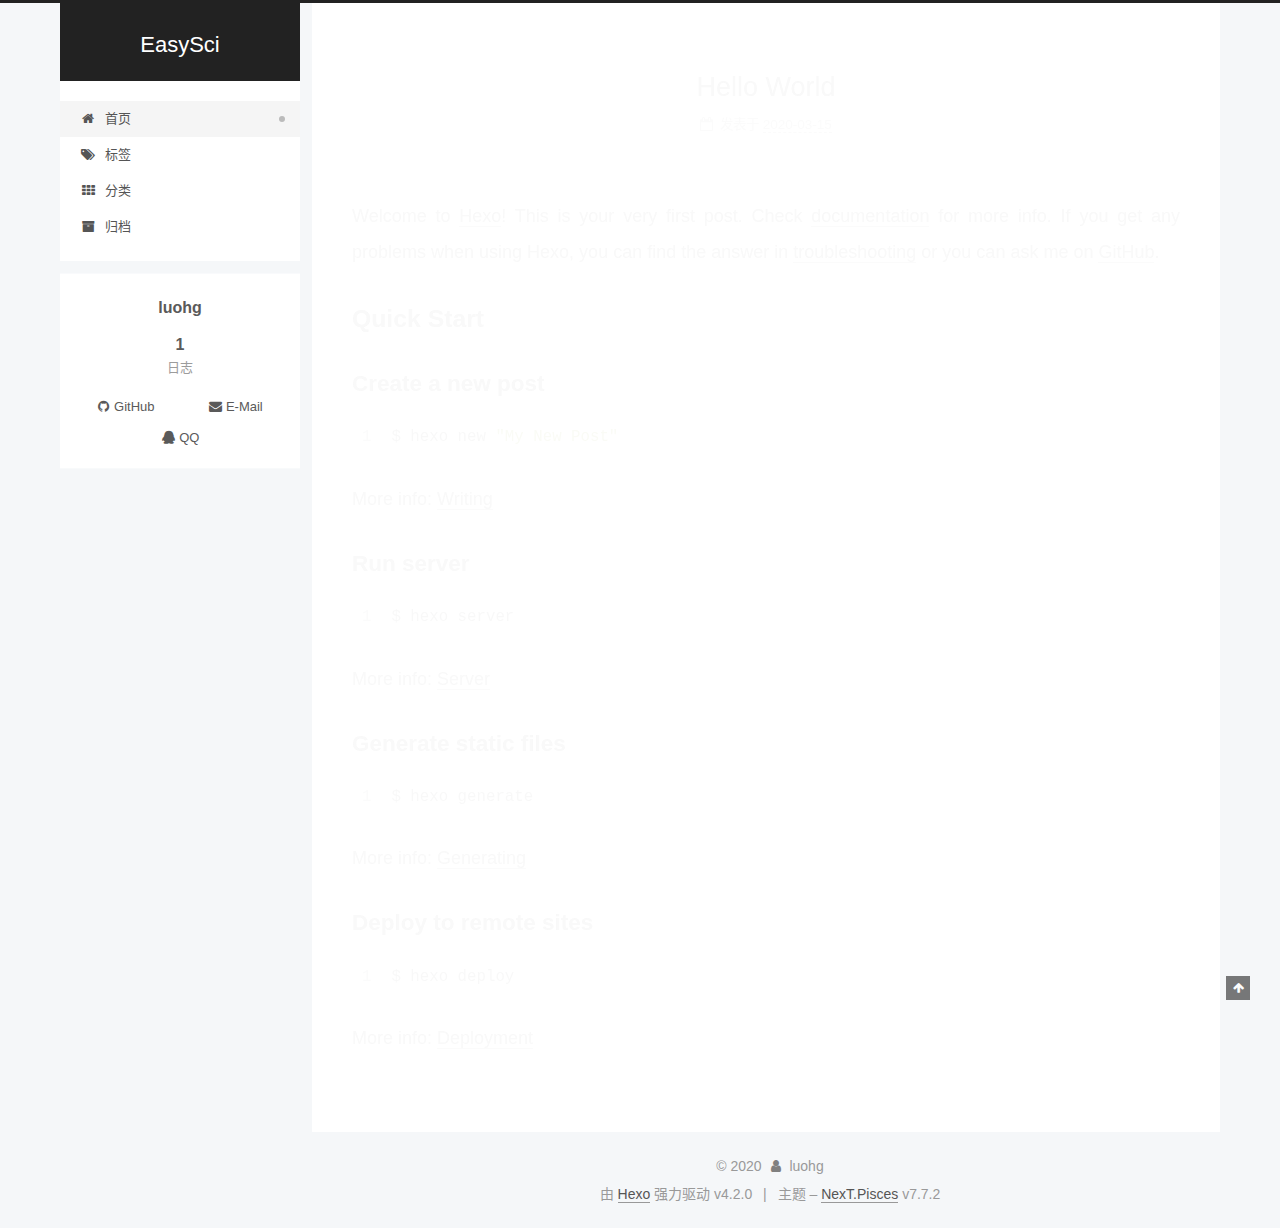
<file: index.html>
<!DOCTYPE html>
<html lang="zh-CN">
<head>
  <meta charset="UTF-8">
<meta name="viewport" content="width=device-width, initial-scale=1, maximum-scale=2">
<meta name="theme-color" content="#222">
<meta name="generator" content="Hexo 4.2.0">
  <link rel="apple-touch-icon" sizes="180x180" href="/images/apple-touch-icon-next.png">
  <link rel="icon" type="image/png" sizes="32x32" href="/images/favicon-32x32-next.png">
  <link rel="icon" type="image/png" sizes="16x16" href="/images/favicon-16x16-next.png">
  <link rel="mask-icon" href="/images/logo.svg" color="#222">

<link rel="stylesheet" href="/css/main.css">


<link rel="stylesheet" href="/lib/font-awesome/css/font-awesome.min.css">

<script id="hexo-configurations">
    var NexT = window.NexT || {};
    var CONFIG = {"hostname":"easycoding-experiment.github.io","root":"/","scheme":"Pisces","version":"7.7.2","exturl":false,"sidebar":{"position":"left","display":"post","padding":18,"offset":12,"onmobile":false},"copycode":{"enable":false,"show_result":false,"style":null},"back2top":{"enable":true,"sidebar":false,"scrollpercent":false},"bookmark":{"enable":false,"color":"#222","save":"auto"},"fancybox":false,"mediumzoom":false,"lazyload":false,"pangu":false,"comments":{"style":"tabs","active":null,"storage":true,"lazyload":false,"nav":null},"algolia":{"hits":{"per_page":10},"labels":{"input_placeholder":"Search for Posts","hits_empty":"We didn't find any results for the search: ${query}","hits_stats":"${hits} results found in ${time} ms"}},"localsearch":{"enable":false,"trigger":"auto","top_n_per_article":1,"unescape":false,"preload":false},"motion":{"enable":true,"async":false,"transition":{"post_block":"fadeIn","post_header":"slideDownIn","post_body":"slideDownIn","coll_header":"slideLeftIn","sidebar":"slideUpIn"}}};
  </script>

  <meta property="og:type" content="website">
<meta property="og:title" content="EasySci">
<meta property="og:url" content="https://easycoding-experiment.github.io/index.html">
<meta property="og:site_name" content="EasySci">
<meta property="og:locale" content="zh_CN">
<meta property="article:author" content="luohg">
<meta name="twitter:card" content="summary">

<link rel="canonical" href="https://easycoding-experiment.github.io/">


<script id="page-configurations">
  // https://hexo.io/docs/variables.html
  CONFIG.page = {
    sidebar: "",
    isHome : true,
    isPost : false
  };
</script>

  <title>EasySci</title>
  






  <noscript>
  <style>
  .use-motion .brand,
  .use-motion .menu-item,
  .sidebar-inner,
  .use-motion .post-block,
  .use-motion .pagination,
  .use-motion .comments,
  .use-motion .post-header,
  .use-motion .post-body,
  .use-motion .collection-header { opacity: initial; }

  .use-motion .site-title,
  .use-motion .site-subtitle {
    opacity: initial;
    top: initial;
  }

  .use-motion .logo-line-before i { left: initial; }
  .use-motion .logo-line-after i { right: initial; }
  </style>
</noscript>

</head>

<body itemscope itemtype="http://schema.org/WebPage">
  <div class="container use-motion">
    <div class="headband"></div>

    <header class="header" itemscope itemtype="http://schema.org/WPHeader">
      <div class="header-inner"><div class="site-brand-container">
  <div class="site-nav-toggle">
    <div class="toggle" aria-label="切换导航栏">
      <span class="toggle-line toggle-line-first"></span>
      <span class="toggle-line toggle-line-middle"></span>
      <span class="toggle-line toggle-line-last"></span>
    </div>
  </div>

  <div class="site-meta">

    <div>
      <a href="/" class="brand" rel="start">
        <span class="logo-line-before"><i></i></span>
        <span class="site-title">EasySci</span>
        <span class="logo-line-after"><i></i></span>
      </a>
    </div>
  </div>

  <div class="site-nav-right">
    <div class="toggle popup-trigger">
    </div>
  </div>
</div>


<nav class="site-nav">
  
  <ul id="menu" class="menu">
        <li class="menu-item menu-item-home">

    <a href="/" rel="section"><i class="fa fa-fw fa-home"></i>首页</a>

  </li>
        <li class="menu-item menu-item-tags">

    <a href="/tags/" rel="section"><i class="fa fa-fw fa-tags"></i>标签</a>

  </li>
        <li class="menu-item menu-item-categories">

    <a href="/categories/" rel="section"><i class="fa fa-fw fa-th"></i>分类</a>

  </li>
        <li class="menu-item menu-item-archives">

    <a href="/archives/" rel="section"><i class="fa fa-fw fa-archive"></i>归档</a>

  </li>
  </ul>

</nav>
</div>
    </header>

    
  <div class="back-to-top">
    <i class="fa fa-arrow-up"></i>
    <span>0%</span>
  </div>


    <main class="main">
      <div class="main-inner">
        <div class="content-wrap">
          

          <div class="content">
            

  <div class="posts-expand">
        
  
  
  <article itemscope itemtype="http://schema.org/Article" class="post-block home" lang="zh-CN">
    <link itemprop="mainEntityOfPage" href="https://easycoding-experiment.github.io/2020/03/15/hello-world/">

    <span hidden itemprop="author" itemscope itemtype="http://schema.org/Person">
      <meta itemprop="image" content="/images/avatar.gif">
      <meta itemprop="name" content="luohg">
      <meta itemprop="description" content="">
    </span>

    <span hidden itemprop="publisher" itemscope itemtype="http://schema.org/Organization">
      <meta itemprop="name" content="EasySci">
    </span>
      <header class="post-header">
        <h1 class="post-title" itemprop="name headline">
          
            <a href="/2020/03/15/hello-world/" class="post-title-link" itemprop="url">Hello World</a>
        </h1>

        <div class="post-meta">
            <span class="post-meta-item">
              <span class="post-meta-item-icon">
                <i class="fa fa-calendar-o"></i>
              </span>
              <span class="post-meta-item-text">发表于</span>

              <time title="创建时间：2020-03-15 14:54:47" itemprop="dateCreated datePublished" datetime="2020-03-15T14:54:47+08:00">2020-03-15</time>
            </span>

          

        </div>
      </header>

    
    
    
    <div class="post-body" itemprop="articleBody">

      
          <p>Welcome to <a href="https://hexo.io/" target="_blank" rel="noopener">Hexo</a>! This is your very first post. Check <a href="https://hexo.io/docs/" target="_blank" rel="noopener">documentation</a> for more info. If you get any problems when using Hexo, you can find the answer in <a href="https://hexo.io/docs/troubleshooting.html" target="_blank" rel="noopener">troubleshooting</a> or you can ask me on <a href="https://github.com/hexojs/hexo/issues" target="_blank" rel="noopener">GitHub</a>.</p>
<h2 id="Quick-Start"><a href="#Quick-Start" class="headerlink" title="Quick Start"></a>Quick Start</h2><h3 id="Create-a-new-post"><a href="#Create-a-new-post" class="headerlink" title="Create a new post"></a>Create a new post</h3><figure class="highlight bash"><table><tr><td class="gutter"><pre><span class="line">1</span><br></pre></td><td class="code"><pre><span class="line">$ hexo new <span class="string">"My New Post"</span></span><br></pre></td></tr></table></figure>

<p>More info: <a href="https://hexo.io/docs/writing.html" target="_blank" rel="noopener">Writing</a></p>
<h3 id="Run-server"><a href="#Run-server" class="headerlink" title="Run server"></a>Run server</h3><figure class="highlight bash"><table><tr><td class="gutter"><pre><span class="line">1</span><br></pre></td><td class="code"><pre><span class="line">$ hexo server</span><br></pre></td></tr></table></figure>

<p>More info: <a href="https://hexo.io/docs/server.html" target="_blank" rel="noopener">Server</a></p>
<h3 id="Generate-static-files"><a href="#Generate-static-files" class="headerlink" title="Generate static files"></a>Generate static files</h3><figure class="highlight bash"><table><tr><td class="gutter"><pre><span class="line">1</span><br></pre></td><td class="code"><pre><span class="line">$ hexo generate</span><br></pre></td></tr></table></figure>

<p>More info: <a href="https://hexo.io/docs/generating.html" target="_blank" rel="noopener">Generating</a></p>
<h3 id="Deploy-to-remote-sites"><a href="#Deploy-to-remote-sites" class="headerlink" title="Deploy to remote sites"></a>Deploy to remote sites</h3><figure class="highlight bash"><table><tr><td class="gutter"><pre><span class="line">1</span><br></pre></td><td class="code"><pre><span class="line">$ hexo deploy</span><br></pre></td></tr></table></figure>

<p>More info: <a href="https://hexo.io/docs/one-command-deployment.html" target="_blank" rel="noopener">Deployment</a></p>

      
    </div>

    
    
    
      <footer class="post-footer">
        <div class="post-eof"></div>
      </footer>
  </article>
  
  
  

  </div>

  



          </div>
          

<script>
  window.addEventListener('tabs:register', () => {
    let { activeClass } = CONFIG.comments;
    if (CONFIG.comments.storage) {
      activeClass = localStorage.getItem('comments_active') || activeClass;
    }
    if (activeClass) {
      let activeTab = document.querySelector(`a[href="#comment-${activeClass}"]`);
      if (activeTab) {
        activeTab.click();
      }
    }
  });
  if (CONFIG.comments.storage) {
    window.addEventListener('tabs:click', event => {
      if (!event.target.matches('.tabs-comment .tab-content .tab-pane')) return;
      let commentClass = event.target.classList[1];
      localStorage.setItem('comments_active', commentClass);
    });
  }
</script>

        </div>
          
  
  <div class="toggle sidebar-toggle">
    <span class="toggle-line toggle-line-first"></span>
    <span class="toggle-line toggle-line-middle"></span>
    <span class="toggle-line toggle-line-last"></span>
  </div>

  <aside class="sidebar">
    <div class="sidebar-inner">

      <ul class="sidebar-nav motion-element">
        <li class="sidebar-nav-toc">
          文章目录
        </li>
        <li class="sidebar-nav-overview">
          站点概览
        </li>
      </ul>

      <!--noindex-->
      <div class="post-toc-wrap sidebar-panel">
      </div>
      <!--/noindex-->

      <div class="site-overview-wrap sidebar-panel">
        <div class="site-author motion-element" itemprop="author" itemscope itemtype="http://schema.org/Person">
  <p class="site-author-name" itemprop="name">luohg</p>
  <div class="site-description" itemprop="description"></div>
</div>
<div class="site-state-wrap motion-element">
  <nav class="site-state">
      <div class="site-state-item site-state-posts">
          <a href="/archives/">
        
          <span class="site-state-item-count">1</span>
          <span class="site-state-item-name">日志</span>
        </a>
      </div>
  </nav>
</div>
  <div class="links-of-author motion-element">
      <span class="links-of-author-item">
        <a href="https://github.com/easycoding-experiment" title="GitHub → https:&#x2F;&#x2F;github.com&#x2F;easycoding-experiment" rel="noopener" target="_blank"><i class="fa fa-fw fa-github"></i>GitHub</a>
      </span>
      <span class="links-of-author-item">
        <a href="/851646176@qq.com" title="E-Mail → 851646176@qq.com"><i class="fa fa-fw fa-envelope"></i>E-Mail</a>
      </span>
      <span class="links-of-author-item">
        <a href="/851646176" title="QQ → 851646176"><i class="fa fa-fw fa-qq"></i>QQ</a>
      </span>
  </div>



      </div>

    </div>
  </aside>
  <div id="sidebar-dimmer"></div>


      </div>
    </main>

    <footer class="footer">
      <div class="footer-inner">
        

<div class="copyright">
  
  &copy; 
  <span itemprop="copyrightYear">2020</span>
  <span class="with-love">
    <i class="fa fa-user"></i>
  </span>
  <span class="author" itemprop="copyrightHolder">luohg</span>
</div>
  <div class="powered-by">由 <a href="https://hexo.io/" class="theme-link" rel="noopener" target="_blank">Hexo</a> 强力驱动 v4.2.0
  </div>
  <span class="post-meta-divider">|</span>
  <div class="theme-info">主题 – <a href="https://pisces.theme-next.org/" class="theme-link" rel="noopener" target="_blank">NexT.Pisces</a> v7.7.2
  </div>

        








      </div>
    </footer>
  </div>

  
  <script src="/lib/anime.min.js"></script>
  <script src="/lib/velocity/velocity.min.js"></script>
  <script src="/lib/velocity/velocity.ui.min.js"></script>

<script src="/js/utils.js"></script>

<script src="/js/motion.js"></script>


<script src="/js/schemes/pisces.js"></script>


<script src="/js/next-boot.js"></script>




  















  

  

</body>
</html>
</file>
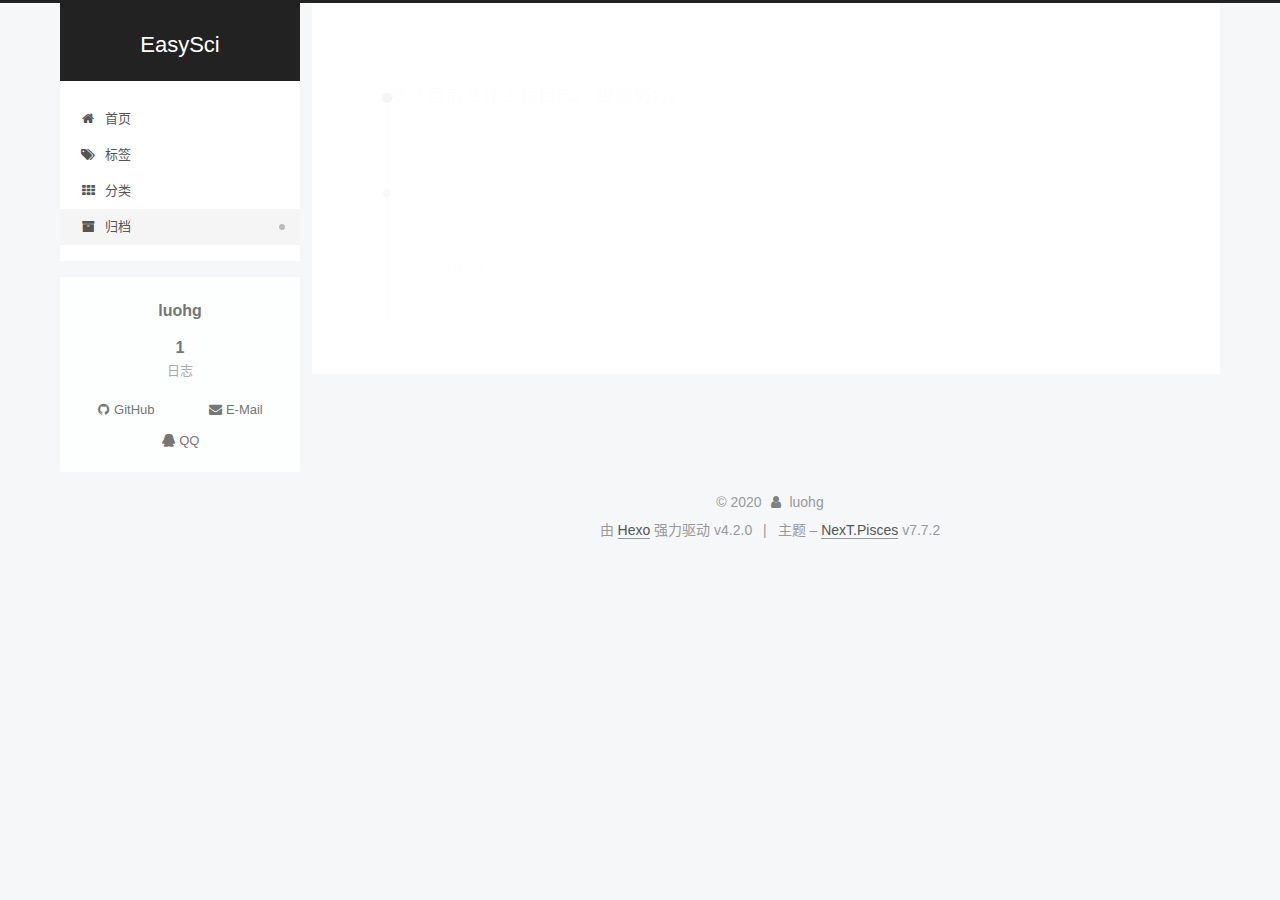
<file: archives/index.html>
<!DOCTYPE html>
<html lang="zh-CN">
<head>
  <meta charset="UTF-8">
<meta name="viewport" content="width=device-width, initial-scale=1, maximum-scale=2">
<meta name="theme-color" content="#222">
<meta name="generator" content="Hexo 4.2.0">
  <link rel="apple-touch-icon" sizes="180x180" href="/images/apple-touch-icon-next.png">
  <link rel="icon" type="image/png" sizes="32x32" href="/images/favicon-32x32-next.png">
  <link rel="icon" type="image/png" sizes="16x16" href="/images/favicon-16x16-next.png">
  <link rel="mask-icon" href="/images/logo.svg" color="#222">

<link rel="stylesheet" href="/css/main.css">


<link rel="stylesheet" href="/lib/font-awesome/css/font-awesome.min.css">

<script id="hexo-configurations">
    var NexT = window.NexT || {};
    var CONFIG = {"hostname":"easycoding-experiment.github.io","root":"/","scheme":"Pisces","version":"7.7.2","exturl":false,"sidebar":{"position":"left","display":"post","padding":18,"offset":12,"onmobile":false},"copycode":{"enable":false,"show_result":false,"style":null},"back2top":{"enable":true,"sidebar":false,"scrollpercent":false},"bookmark":{"enable":false,"color":"#222","save":"auto"},"fancybox":false,"mediumzoom":false,"lazyload":false,"pangu":false,"comments":{"style":"tabs","active":null,"storage":true,"lazyload":false,"nav":null},"algolia":{"hits":{"per_page":10},"labels":{"input_placeholder":"Search for Posts","hits_empty":"We didn't find any results for the search: ${query}","hits_stats":"${hits} results found in ${time} ms"}},"localsearch":{"enable":false,"trigger":"auto","top_n_per_article":1,"unescape":false,"preload":false},"motion":{"enable":true,"async":false,"transition":{"post_block":"fadeIn","post_header":"slideDownIn","post_body":"slideDownIn","coll_header":"slideLeftIn","sidebar":"slideUpIn"}}};
  </script>

  <meta property="og:type" content="website">
<meta property="og:title" content="EasySci">
<meta property="og:url" content="https://easycoding-experiment.github.io/archives/index.html">
<meta property="og:site_name" content="EasySci">
<meta property="og:locale" content="zh_CN">
<meta property="article:author" content="luohg">
<meta name="twitter:card" content="summary">

<link rel="canonical" href="https://easycoding-experiment.github.io/archives/">


<script id="page-configurations">
  // https://hexo.io/docs/variables.html
  CONFIG.page = {
    sidebar: "",
    isHome : false,
    isPost : false
  };
</script>

  <title>归档 | EasySci</title>
  






  <noscript>
  <style>
  .use-motion .brand,
  .use-motion .menu-item,
  .sidebar-inner,
  .use-motion .post-block,
  .use-motion .pagination,
  .use-motion .comments,
  .use-motion .post-header,
  .use-motion .post-body,
  .use-motion .collection-header { opacity: initial; }

  .use-motion .site-title,
  .use-motion .site-subtitle {
    opacity: initial;
    top: initial;
  }

  .use-motion .logo-line-before i { left: initial; }
  .use-motion .logo-line-after i { right: initial; }
  </style>
</noscript>

</head>

<body itemscope itemtype="http://schema.org/WebPage">
  <div class="container use-motion">
    <div class="headband"></div>

    <header class="header" itemscope itemtype="http://schema.org/WPHeader">
      <div class="header-inner"><div class="site-brand-container">
  <div class="site-nav-toggle">
    <div class="toggle" aria-label="切换导航栏">
      <span class="toggle-line toggle-line-first"></span>
      <span class="toggle-line toggle-line-middle"></span>
      <span class="toggle-line toggle-line-last"></span>
    </div>
  </div>

  <div class="site-meta">

    <div>
      <a href="/" class="brand" rel="start">
        <span class="logo-line-before"><i></i></span>
        <span class="site-title">EasySci</span>
        <span class="logo-line-after"><i></i></span>
      </a>
    </div>
  </div>

  <div class="site-nav-right">
    <div class="toggle popup-trigger">
    </div>
  </div>
</div>


<nav class="site-nav">
  
  <ul id="menu" class="menu">
        <li class="menu-item menu-item-home">

    <a href="/" rel="section"><i class="fa fa-fw fa-home"></i>首页</a>

  </li>
        <li class="menu-item menu-item-tags">

    <a href="/tags/" rel="section"><i class="fa fa-fw fa-tags"></i>标签</a>

  </li>
        <li class="menu-item menu-item-categories">

    <a href="/categories/" rel="section"><i class="fa fa-fw fa-th"></i>分类</a>

  </li>
        <li class="menu-item menu-item-archives">

    <a href="/archives/" rel="section"><i class="fa fa-fw fa-archive"></i>归档</a>

  </li>
  </ul>

</nav>
</div>
    </header>

    
  <div class="back-to-top">
    <i class="fa fa-arrow-up"></i>
    <span>0%</span>
  </div>


    <main class="main">
      <div class="main-inner">
        <div class="content-wrap">
          

          <div class="content">
            

  
  
  
  <div class="post-block">
    <div class="posts-collapse">
      <div class="collection-title">
        <span class="collection-header">嗯..! 目前共计 1 篇日志。 继续努力。</span>
      </div>

      
    <div class="collection-year">
      <h1 class="collection-header">2020</h1>
    </div>

  <article itemscope itemtype="http://schema.org/Article">
    <header class="post-header">

      <div class="post-meta">
        <time itemprop="dateCreated"
              datetime="2020-03-15T14:54:47+08:00"
              content="2020-03-15">
          03-15
        </time>
      </div>

      <h2 class="post-title">
          <a class="post-title-link" href="/2020/03/15/hello-world/" itemprop="url">
            <span itemprop="name">Hello World</span>
          </a>
      </h2>

    </header>
  </article>


    </div>
  </div>
  
  
  

  



          </div>
          

<script>
  window.addEventListener('tabs:register', () => {
    let { activeClass } = CONFIG.comments;
    if (CONFIG.comments.storage) {
      activeClass = localStorage.getItem('comments_active') || activeClass;
    }
    if (activeClass) {
      let activeTab = document.querySelector(`a[href="#comment-${activeClass}"]`);
      if (activeTab) {
        activeTab.click();
      }
    }
  });
  if (CONFIG.comments.storage) {
    window.addEventListener('tabs:click', event => {
      if (!event.target.matches('.tabs-comment .tab-content .tab-pane')) return;
      let commentClass = event.target.classList[1];
      localStorage.setItem('comments_active', commentClass);
    });
  }
</script>

        </div>
          
  
  <div class="toggle sidebar-toggle">
    <span class="toggle-line toggle-line-first"></span>
    <span class="toggle-line toggle-line-middle"></span>
    <span class="toggle-line toggle-line-last"></span>
  </div>

  <aside class="sidebar">
    <div class="sidebar-inner">

      <ul class="sidebar-nav motion-element">
        <li class="sidebar-nav-toc">
          文章目录
        </li>
        <li class="sidebar-nav-overview">
          站点概览
        </li>
      </ul>

      <!--noindex-->
      <div class="post-toc-wrap sidebar-panel">
      </div>
      <!--/noindex-->

      <div class="site-overview-wrap sidebar-panel">
        <div class="site-author motion-element" itemprop="author" itemscope itemtype="http://schema.org/Person">
  <p class="site-author-name" itemprop="name">luohg</p>
  <div class="site-description" itemprop="description"></div>
</div>
<div class="site-state-wrap motion-element">
  <nav class="site-state">
      <div class="site-state-item site-state-posts">
          <a href="/archives/">
        
          <span class="site-state-item-count">1</span>
          <span class="site-state-item-name">日志</span>
        </a>
      </div>
  </nav>
</div>
  <div class="links-of-author motion-element">
      <span class="links-of-author-item">
        <a href="https://github.com/easycoding-experiment" title="GitHub → https:&#x2F;&#x2F;github.com&#x2F;easycoding-experiment" rel="noopener" target="_blank"><i class="fa fa-fw fa-github"></i>GitHub</a>
      </span>
      <span class="links-of-author-item">
        <a href="/851646176@qq.com" title="E-Mail → 851646176@qq.com"><i class="fa fa-fw fa-envelope"></i>E-Mail</a>
      </span>
      <span class="links-of-author-item">
        <a href="/851646176" title="QQ → 851646176"><i class="fa fa-fw fa-qq"></i>QQ</a>
      </span>
  </div>



      </div>

    </div>
  </aside>
  <div id="sidebar-dimmer"></div>


      </div>
    </main>

    <footer class="footer">
      <div class="footer-inner">
        

<div class="copyright">
  
  &copy; 
  <span itemprop="copyrightYear">2020</span>
  <span class="with-love">
    <i class="fa fa-user"></i>
  </span>
  <span class="author" itemprop="copyrightHolder">luohg</span>
</div>
  <div class="powered-by">由 <a href="https://hexo.io/" class="theme-link" rel="noopener" target="_blank">Hexo</a> 强力驱动 v4.2.0
  </div>
  <span class="post-meta-divider">|</span>
  <div class="theme-info">主题 – <a href="https://pisces.theme-next.org/" class="theme-link" rel="noopener" target="_blank">NexT.Pisces</a> v7.7.2
  </div>

        








      </div>
    </footer>
  </div>

  
  <script src="/lib/anime.min.js"></script>
  <script src="/lib/velocity/velocity.min.js"></script>
  <script src="/lib/velocity/velocity.ui.min.js"></script>

<script src="/js/utils.js"></script>

<script src="/js/motion.js"></script>


<script src="/js/schemes/pisces.js"></script>


<script src="/js/next-boot.js"></script>




  















  

  

</body>
</html>
</file>
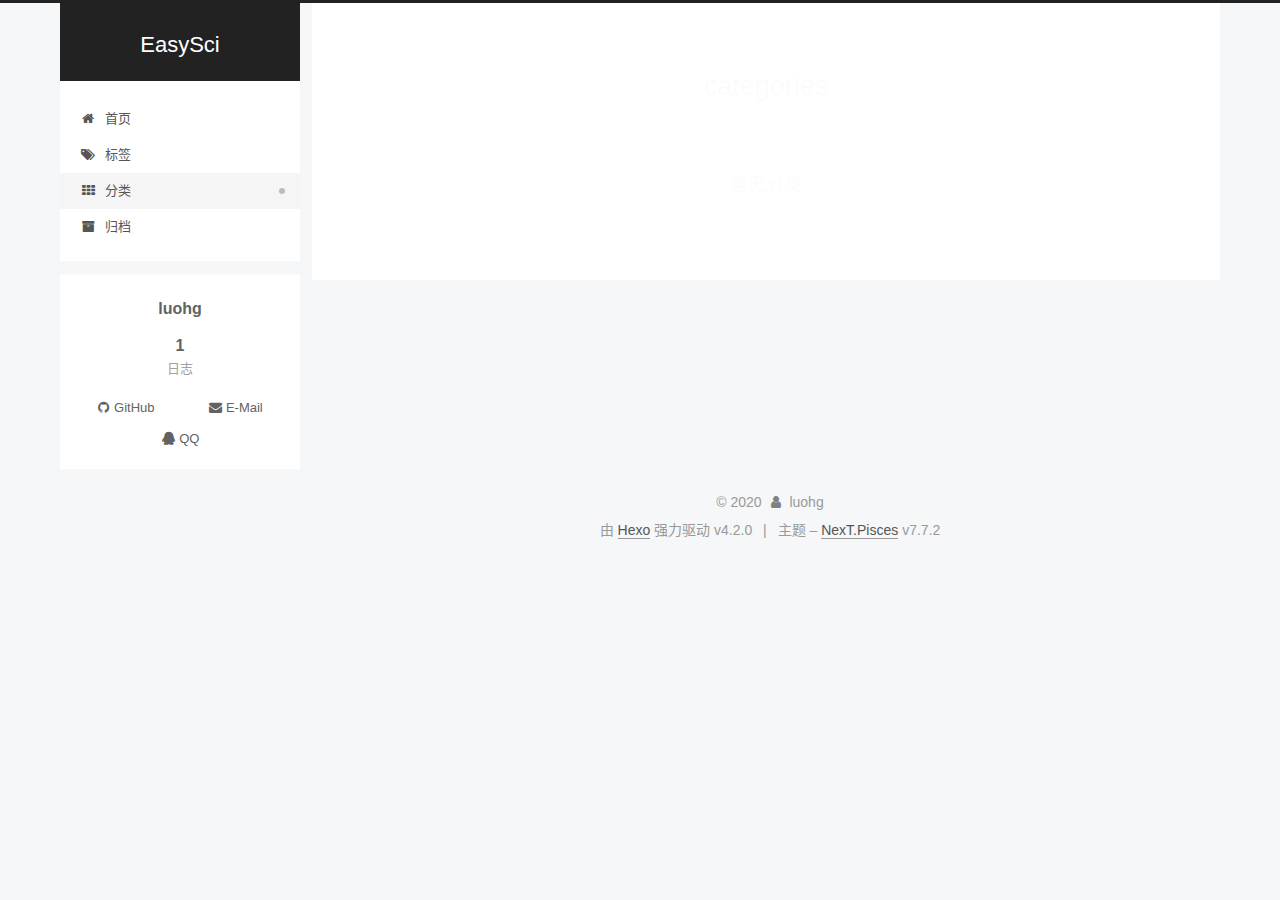
<file: categories/index.html>
<!DOCTYPE html>
<html lang="zh-CN">
<head>
  <meta charset="UTF-8">
<meta name="viewport" content="width=device-width, initial-scale=1, maximum-scale=2">
<meta name="theme-color" content="#222">
<meta name="generator" content="Hexo 4.2.0">
  <link rel="apple-touch-icon" sizes="180x180" href="/images/apple-touch-icon-next.png">
  <link rel="icon" type="image/png" sizes="32x32" href="/images/favicon-32x32-next.png">
  <link rel="icon" type="image/png" sizes="16x16" href="/images/favicon-16x16-next.png">
  <link rel="mask-icon" href="/images/logo.svg" color="#222">

<link rel="stylesheet" href="/css/main.css">


<link rel="stylesheet" href="/lib/font-awesome/css/font-awesome.min.css">

<script id="hexo-configurations">
    var NexT = window.NexT || {};
    var CONFIG = {"hostname":"easycoding-experiment.github.io","root":"/","scheme":"Pisces","version":"7.7.2","exturl":false,"sidebar":{"position":"left","display":"post","padding":18,"offset":12,"onmobile":false},"copycode":{"enable":false,"show_result":false,"style":null},"back2top":{"enable":true,"sidebar":false,"scrollpercent":false},"bookmark":{"enable":false,"color":"#222","save":"auto"},"fancybox":false,"mediumzoom":false,"lazyload":false,"pangu":false,"comments":{"style":"tabs","active":null,"storage":true,"lazyload":false,"nav":null},"algolia":{"hits":{"per_page":10},"labels":{"input_placeholder":"Search for Posts","hits_empty":"We didn't find any results for the search: ${query}","hits_stats":"${hits} results found in ${time} ms"}},"localsearch":{"enable":false,"trigger":"auto","top_n_per_article":1,"unescape":false,"preload":false},"motion":{"enable":true,"async":false,"transition":{"post_block":"fadeIn","post_header":"slideDownIn","post_body":"slideDownIn","coll_header":"slideLeftIn","sidebar":"slideUpIn"}}};
  </script>

  <meta property="og:type" content="website">
<meta property="og:title" content="categories">
<meta property="og:url" content="https://easycoding-experiment.github.io/categories/index.html">
<meta property="og:site_name" content="EasySci">
<meta property="og:locale" content="zh_CN">
<meta property="article:published_time" content="2020-03-15T09:53:38.000Z">
<meta property="article:modified_time" content="2020-03-15T09:54:28.956Z">
<meta property="article:author" content="luohg">
<meta name="twitter:card" content="summary">

<link rel="canonical" href="https://easycoding-experiment.github.io/categories/">


<script id="page-configurations">
  // https://hexo.io/docs/variables.html
  CONFIG.page = {
    sidebar: "",
    isHome : false,
    isPost : false
  };
</script>

  <title>categories | EasySci
  </title>
  






  <noscript>
  <style>
  .use-motion .brand,
  .use-motion .menu-item,
  .sidebar-inner,
  .use-motion .post-block,
  .use-motion .pagination,
  .use-motion .comments,
  .use-motion .post-header,
  .use-motion .post-body,
  .use-motion .collection-header { opacity: initial; }

  .use-motion .site-title,
  .use-motion .site-subtitle {
    opacity: initial;
    top: initial;
  }

  .use-motion .logo-line-before i { left: initial; }
  .use-motion .logo-line-after i { right: initial; }
  </style>
</noscript>

</head>

<body itemscope itemtype="http://schema.org/WebPage">
  <div class="container use-motion">
    <div class="headband"></div>

    <header class="header" itemscope itemtype="http://schema.org/WPHeader">
      <div class="header-inner"><div class="site-brand-container">
  <div class="site-nav-toggle">
    <div class="toggle" aria-label="切换导航栏">
      <span class="toggle-line toggle-line-first"></span>
      <span class="toggle-line toggle-line-middle"></span>
      <span class="toggle-line toggle-line-last"></span>
    </div>
  </div>

  <div class="site-meta">

    <div>
      <a href="/" class="brand" rel="start">
        <span class="logo-line-before"><i></i></span>
        <span class="site-title">EasySci</span>
        <span class="logo-line-after"><i></i></span>
      </a>
    </div>
  </div>

  <div class="site-nav-right">
    <div class="toggle popup-trigger">
    </div>
  </div>
</div>


<nav class="site-nav">
  
  <ul id="menu" class="menu">
        <li class="menu-item menu-item-home">

    <a href="/" rel="section"><i class="fa fa-fw fa-home"></i>首页</a>

  </li>
        <li class="menu-item menu-item-tags">

    <a href="/tags/" rel="section"><i class="fa fa-fw fa-tags"></i>标签</a>

  </li>
        <li class="menu-item menu-item-categories">

    <a href="/categories/" rel="section"><i class="fa fa-fw fa-th"></i>分类</a>

  </li>
        <li class="menu-item menu-item-archives">

    <a href="/archives/" rel="section"><i class="fa fa-fw fa-archive"></i>归档</a>

  </li>
  </ul>

</nav>
</div>
    </header>

    
  <div class="back-to-top">
    <i class="fa fa-arrow-up"></i>
    <span>0%</span>
  </div>


    <main class="main">
      <div class="main-inner">
        <div class="content-wrap">
          
  
  

          <div class="content">
            

  <div class="posts-expand">
    
    
    
    <div class="post-block" lang="zh-CN">
      <header class="post-header">

<h1 class="post-title" itemprop="name headline">categories
</h1>

<div class="post-meta">
  

</div>

</header>

      
      
      
      <div class="post-body">
          <div class="category-all-page">
            <div class="category-all-title">
              暂无分类
            </div>
            <div class="category-all">
              
            </div>
          </div>
        
      </div>
      
      
      
    </div>
    

    
    
    
  </div>


          </div>
          

<script>
  window.addEventListener('tabs:register', () => {
    let { activeClass } = CONFIG.comments;
    if (CONFIG.comments.storage) {
      activeClass = localStorage.getItem('comments_active') || activeClass;
    }
    if (activeClass) {
      let activeTab = document.querySelector(`a[href="#comment-${activeClass}"]`);
      if (activeTab) {
        activeTab.click();
      }
    }
  });
  if (CONFIG.comments.storage) {
    window.addEventListener('tabs:click', event => {
      if (!event.target.matches('.tabs-comment .tab-content .tab-pane')) return;
      let commentClass = event.target.classList[1];
      localStorage.setItem('comments_active', commentClass);
    });
  }
</script>

        </div>
          
  
  <div class="toggle sidebar-toggle">
    <span class="toggle-line toggle-line-first"></span>
    <span class="toggle-line toggle-line-middle"></span>
    <span class="toggle-line toggle-line-last"></span>
  </div>

  <aside class="sidebar">
    <div class="sidebar-inner">

      <ul class="sidebar-nav motion-element">
        <li class="sidebar-nav-toc">
          文章目录
        </li>
        <li class="sidebar-nav-overview">
          站点概览
        </li>
      </ul>

      <!--noindex-->
      <div class="post-toc-wrap sidebar-panel">
      </div>
      <!--/noindex-->

      <div class="site-overview-wrap sidebar-panel">
        <div class="site-author motion-element" itemprop="author" itemscope itemtype="http://schema.org/Person">
  <p class="site-author-name" itemprop="name">luohg</p>
  <div class="site-description" itemprop="description"></div>
</div>
<div class="site-state-wrap motion-element">
  <nav class="site-state">
      <div class="site-state-item site-state-posts">
          <a href="/archives/">
        
          <span class="site-state-item-count">1</span>
          <span class="site-state-item-name">日志</span>
        </a>
      </div>
  </nav>
</div>
  <div class="links-of-author motion-element">
      <span class="links-of-author-item">
        <a href="https://github.com/easycoding-experiment" title="GitHub → https:&#x2F;&#x2F;github.com&#x2F;easycoding-experiment" rel="noopener" target="_blank"><i class="fa fa-fw fa-github"></i>GitHub</a>
      </span>
      <span class="links-of-author-item">
        <a href="/851646176@qq.com" title="E-Mail → 851646176@qq.com"><i class="fa fa-fw fa-envelope"></i>E-Mail</a>
      </span>
      <span class="links-of-author-item">
        <a href="/851646176" title="QQ → 851646176"><i class="fa fa-fw fa-qq"></i>QQ</a>
      </span>
  </div>



      </div>

    </div>
  </aside>
  <div id="sidebar-dimmer"></div>


      </div>
    </main>

    <footer class="footer">
      <div class="footer-inner">
        

<div class="copyright">
  
  &copy; 
  <span itemprop="copyrightYear">2020</span>
  <span class="with-love">
    <i class="fa fa-user"></i>
  </span>
  <span class="author" itemprop="copyrightHolder">luohg</span>
</div>
  <div class="powered-by">由 <a href="https://hexo.io/" class="theme-link" rel="noopener" target="_blank">Hexo</a> 强力驱动 v4.2.0
  </div>
  <span class="post-meta-divider">|</span>
  <div class="theme-info">主题 – <a href="https://pisces.theme-next.org/" class="theme-link" rel="noopener" target="_blank">NexT.Pisces</a> v7.7.2
  </div>

        








      </div>
    </footer>
  </div>

  
  <script src="/lib/anime.min.js"></script>
  <script src="/lib/velocity/velocity.min.js"></script>
  <script src="/lib/velocity/velocity.ui.min.js"></script>

<script src="/js/utils.js"></script>

<script src="/js/motion.js"></script>


<script src="/js/schemes/pisces.js"></script>


<script src="/js/next-boot.js"></script>




  















  

  

</body>
</html>
</file>
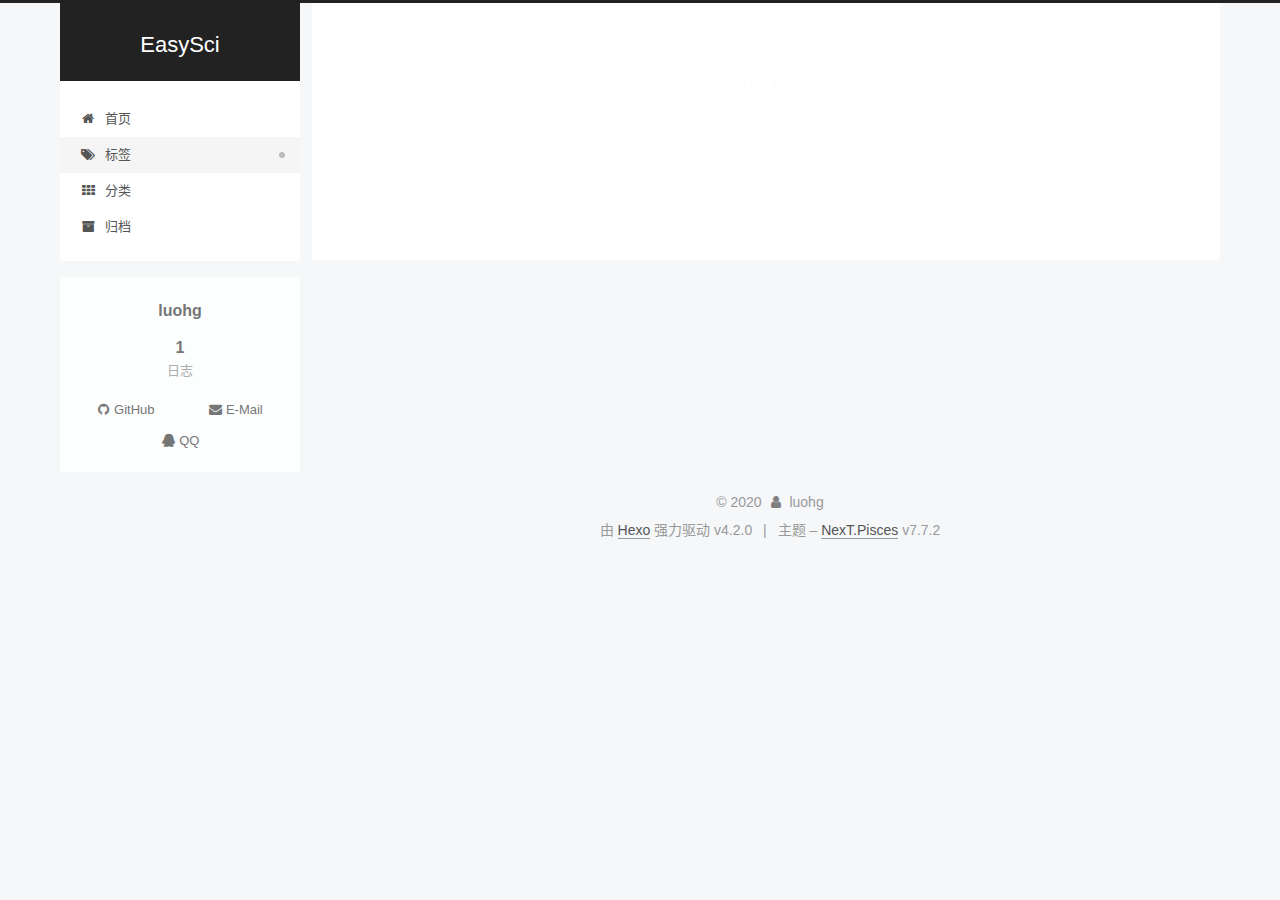
<file: tags/index.html>
<!DOCTYPE html>
<html lang="zh-CN">
<head>
  <meta charset="UTF-8">
<meta name="viewport" content="width=device-width, initial-scale=1, maximum-scale=2">
<meta name="theme-color" content="#222">
<meta name="generator" content="Hexo 4.2.0">
  <link rel="apple-touch-icon" sizes="180x180" href="/images/apple-touch-icon-next.png">
  <link rel="icon" type="image/png" sizes="32x32" href="/images/favicon-32x32-next.png">
  <link rel="icon" type="image/png" sizes="16x16" href="/images/favicon-16x16-next.png">
  <link rel="mask-icon" href="/images/logo.svg" color="#222">

<link rel="stylesheet" href="/css/main.css">


<link rel="stylesheet" href="/lib/font-awesome/css/font-awesome.min.css">

<script id="hexo-configurations">
    var NexT = window.NexT || {};
    var CONFIG = {"hostname":"easycoding-experiment.github.io","root":"/","scheme":"Pisces","version":"7.7.2","exturl":false,"sidebar":{"position":"left","display":"post","padding":18,"offset":12,"onmobile":false},"copycode":{"enable":false,"show_result":false,"style":null},"back2top":{"enable":true,"sidebar":false,"scrollpercent":false},"bookmark":{"enable":false,"color":"#222","save":"auto"},"fancybox":false,"mediumzoom":false,"lazyload":false,"pangu":false,"comments":{"style":"tabs","active":null,"storage":true,"lazyload":false,"nav":null},"algolia":{"hits":{"per_page":10},"labels":{"input_placeholder":"Search for Posts","hits_empty":"We didn't find any results for the search: ${query}","hits_stats":"${hits} results found in ${time} ms"}},"localsearch":{"enable":false,"trigger":"auto","top_n_per_article":1,"unescape":false,"preload":false},"motion":{"enable":true,"async":false,"transition":{"post_block":"fadeIn","post_header":"slideDownIn","post_body":"slideDownIn","coll_header":"slideLeftIn","sidebar":"slideUpIn"}}};
  </script>

  <meta property="og:type" content="website">
<meta property="og:title" content="tags">
<meta property="og:url" content="https://easycoding-experiment.github.io/tags/index.html">
<meta property="og:site_name" content="EasySci">
<meta property="og:locale" content="zh_CN">
<meta property="article:published_time" content="2020-03-15T09:40:24.000Z">
<meta property="article:modified_time" content="2020-03-15T09:41:00.110Z">
<meta property="article:author" content="luohg">
<meta name="twitter:card" content="summary">

<link rel="canonical" href="https://easycoding-experiment.github.io/tags/">


<script id="page-configurations">
  // https://hexo.io/docs/variables.html
  CONFIG.page = {
    sidebar: "",
    isHome : false,
    isPost : false
  };
</script>

  <title>tags | EasySci
  </title>
  






  <noscript>
  <style>
  .use-motion .brand,
  .use-motion .menu-item,
  .sidebar-inner,
  .use-motion .post-block,
  .use-motion .pagination,
  .use-motion .comments,
  .use-motion .post-header,
  .use-motion .post-body,
  .use-motion .collection-header { opacity: initial; }

  .use-motion .site-title,
  .use-motion .site-subtitle {
    opacity: initial;
    top: initial;
  }

  .use-motion .logo-line-before i { left: initial; }
  .use-motion .logo-line-after i { right: initial; }
  </style>
</noscript>

</head>

<body itemscope itemtype="http://schema.org/WebPage">
  <div class="container use-motion">
    <div class="headband"></div>

    <header class="header" itemscope itemtype="http://schema.org/WPHeader">
      <div class="header-inner"><div class="site-brand-container">
  <div class="site-nav-toggle">
    <div class="toggle" aria-label="切换导航栏">
      <span class="toggle-line toggle-line-first"></span>
      <span class="toggle-line toggle-line-middle"></span>
      <span class="toggle-line toggle-line-last"></span>
    </div>
  </div>

  <div class="site-meta">

    <div>
      <a href="/" class="brand" rel="start">
        <span class="logo-line-before"><i></i></span>
        <span class="site-title">EasySci</span>
        <span class="logo-line-after"><i></i></span>
      </a>
    </div>
  </div>

  <div class="site-nav-right">
    <div class="toggle popup-trigger">
    </div>
  </div>
</div>


<nav class="site-nav">
  
  <ul id="menu" class="menu">
        <li class="menu-item menu-item-home">

    <a href="/" rel="section"><i class="fa fa-fw fa-home"></i>首页</a>

  </li>
        <li class="menu-item menu-item-tags">

    <a href="/tags/" rel="section"><i class="fa fa-fw fa-tags"></i>标签</a>

  </li>
        <li class="menu-item menu-item-categories">

    <a href="/categories/" rel="section"><i class="fa fa-fw fa-th"></i>分类</a>

  </li>
        <li class="menu-item menu-item-archives">

    <a href="/archives/" rel="section"><i class="fa fa-fw fa-archive"></i>归档</a>

  </li>
  </ul>

</nav>
</div>
    </header>

    
  <div class="back-to-top">
    <i class="fa fa-arrow-up"></i>
    <span>0%</span>
  </div>


    <main class="main">
      <div class="main-inner">
        <div class="content-wrap">
          
  
  

          <div class="content">
            

  <div class="posts-expand">
    
    
    
    <div class="post-block" lang="zh-CN">
      <header class="post-header">

<h1 class="post-title" itemprop="name headline">tags
</h1>

<div class="post-meta">
  

</div>

</header>

      
      
      
      <div class="post-body">
          <div class="tag-cloud">
            <div class="tag-cloud-title">
              暂无标签
            </div>
            <div class="tag-cloud-tags">
              
            </div>
          </div>
        
      </div>
      
      
      
    </div>
    

    
    
    
  </div>


          </div>
          

<script>
  window.addEventListener('tabs:register', () => {
    let { activeClass } = CONFIG.comments;
    if (CONFIG.comments.storage) {
      activeClass = localStorage.getItem('comments_active') || activeClass;
    }
    if (activeClass) {
      let activeTab = document.querySelector(`a[href="#comment-${activeClass}"]`);
      if (activeTab) {
        activeTab.click();
      }
    }
  });
  if (CONFIG.comments.storage) {
    window.addEventListener('tabs:click', event => {
      if (!event.target.matches('.tabs-comment .tab-content .tab-pane')) return;
      let commentClass = event.target.classList[1];
      localStorage.setItem('comments_active', commentClass);
    });
  }
</script>

        </div>
          
  
  <div class="toggle sidebar-toggle">
    <span class="toggle-line toggle-line-first"></span>
    <span class="toggle-line toggle-line-middle"></span>
    <span class="toggle-line toggle-line-last"></span>
  </div>

  <aside class="sidebar">
    <div class="sidebar-inner">

      <ul class="sidebar-nav motion-element">
        <li class="sidebar-nav-toc">
          文章目录
        </li>
        <li class="sidebar-nav-overview">
          站点概览
        </li>
      </ul>

      <!--noindex-->
      <div class="post-toc-wrap sidebar-panel">
      </div>
      <!--/noindex-->

      <div class="site-overview-wrap sidebar-panel">
        <div class="site-author motion-element" itemprop="author" itemscope itemtype="http://schema.org/Person">
  <p class="site-author-name" itemprop="name">luohg</p>
  <div class="site-description" itemprop="description"></div>
</div>
<div class="site-state-wrap motion-element">
  <nav class="site-state">
      <div class="site-state-item site-state-posts">
          <a href="/archives/">
        
          <span class="site-state-item-count">1</span>
          <span class="site-state-item-name">日志</span>
        </a>
      </div>
  </nav>
</div>
  <div class="links-of-author motion-element">
      <span class="links-of-author-item">
        <a href="https://github.com/easycoding-experiment" title="GitHub → https:&#x2F;&#x2F;github.com&#x2F;easycoding-experiment" rel="noopener" target="_blank"><i class="fa fa-fw fa-github"></i>GitHub</a>
      </span>
      <span class="links-of-author-item">
        <a href="/851646176@qq.com" title="E-Mail → 851646176@qq.com"><i class="fa fa-fw fa-envelope"></i>E-Mail</a>
      </span>
      <span class="links-of-author-item">
        <a href="/851646176" title="QQ → 851646176"><i class="fa fa-fw fa-qq"></i>QQ</a>
      </span>
  </div>



      </div>

    </div>
  </aside>
  <div id="sidebar-dimmer"></div>


      </div>
    </main>

    <footer class="footer">
      <div class="footer-inner">
        

<div class="copyright">
  
  &copy; 
  <span itemprop="copyrightYear">2020</span>
  <span class="with-love">
    <i class="fa fa-user"></i>
  </span>
  <span class="author" itemprop="copyrightHolder">luohg</span>
</div>
  <div class="powered-by">由 <a href="https://hexo.io/" class="theme-link" rel="noopener" target="_blank">Hexo</a> 强力驱动 v4.2.0
  </div>
  <span class="post-meta-divider">|</span>
  <div class="theme-info">主题 – <a href="https://pisces.theme-next.org/" class="theme-link" rel="noopener" target="_blank">NexT.Pisces</a> v7.7.2
  </div>

        








      </div>
    </footer>
  </div>

  
  <script src="/lib/anime.min.js"></script>
  <script src="/lib/velocity/velocity.min.js"></script>
  <script src="/lib/velocity/velocity.ui.min.js"></script>

<script src="/js/utils.js"></script>

<script src="/js/motion.js"></script>


<script src="/js/schemes/pisces.js"></script>


<script src="/js/next-boot.js"></script>




  















  

  

</body>
</html>
</file>
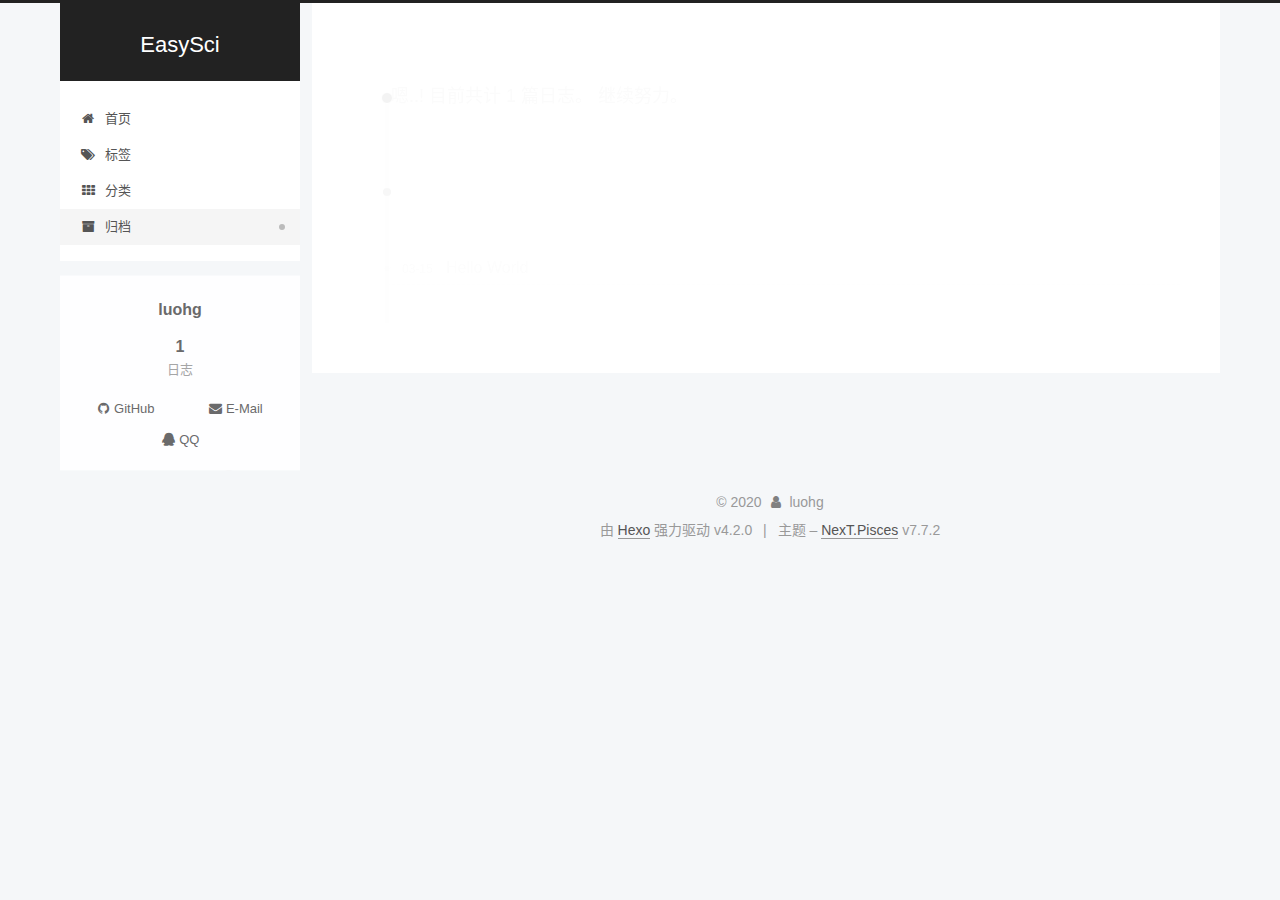
<file: archives/2020/index.html>
<!DOCTYPE html>
<html lang="zh-CN">
<head>
  <meta charset="UTF-8">
<meta name="viewport" content="width=device-width, initial-scale=1, maximum-scale=2">
<meta name="theme-color" content="#222">
<meta name="generator" content="Hexo 4.2.0">
  <link rel="apple-touch-icon" sizes="180x180" href="/images/apple-touch-icon-next.png">
  <link rel="icon" type="image/png" sizes="32x32" href="/images/favicon-32x32-next.png">
  <link rel="icon" type="image/png" sizes="16x16" href="/images/favicon-16x16-next.png">
  <link rel="mask-icon" href="/images/logo.svg" color="#222">

<link rel="stylesheet" href="/css/main.css">


<link rel="stylesheet" href="/lib/font-awesome/css/font-awesome.min.css">

<script id="hexo-configurations">
    var NexT = window.NexT || {};
    var CONFIG = {"hostname":"easycoding-experiment.github.io","root":"/","scheme":"Pisces","version":"7.7.2","exturl":false,"sidebar":{"position":"left","display":"post","padding":18,"offset":12,"onmobile":false},"copycode":{"enable":false,"show_result":false,"style":null},"back2top":{"enable":true,"sidebar":false,"scrollpercent":false},"bookmark":{"enable":false,"color":"#222","save":"auto"},"fancybox":false,"mediumzoom":false,"lazyload":false,"pangu":false,"comments":{"style":"tabs","active":null,"storage":true,"lazyload":false,"nav":null},"algolia":{"hits":{"per_page":10},"labels":{"input_placeholder":"Search for Posts","hits_empty":"We didn't find any results for the search: ${query}","hits_stats":"${hits} results found in ${time} ms"}},"localsearch":{"enable":false,"trigger":"auto","top_n_per_article":1,"unescape":false,"preload":false},"motion":{"enable":true,"async":false,"transition":{"post_block":"fadeIn","post_header":"slideDownIn","post_body":"slideDownIn","coll_header":"slideLeftIn","sidebar":"slideUpIn"}}};
  </script>

  <meta property="og:type" content="website">
<meta property="og:title" content="EasySci">
<meta property="og:url" content="https://easycoding-experiment.github.io/archives/2020/index.html">
<meta property="og:site_name" content="EasySci">
<meta property="og:locale" content="zh_CN">
<meta property="article:author" content="luohg">
<meta name="twitter:card" content="summary">

<link rel="canonical" href="https://easycoding-experiment.github.io/archives/2020/">


<script id="page-configurations">
  // https://hexo.io/docs/variables.html
  CONFIG.page = {
    sidebar: "",
    isHome : false,
    isPost : false
  };
</script>

  <title>归档 | EasySci</title>
  






  <noscript>
  <style>
  .use-motion .brand,
  .use-motion .menu-item,
  .sidebar-inner,
  .use-motion .post-block,
  .use-motion .pagination,
  .use-motion .comments,
  .use-motion .post-header,
  .use-motion .post-body,
  .use-motion .collection-header { opacity: initial; }

  .use-motion .site-title,
  .use-motion .site-subtitle {
    opacity: initial;
    top: initial;
  }

  .use-motion .logo-line-before i { left: initial; }
  .use-motion .logo-line-after i { right: initial; }
  </style>
</noscript>

</head>

<body itemscope itemtype="http://schema.org/WebPage">
  <div class="container use-motion">
    <div class="headband"></div>

    <header class="header" itemscope itemtype="http://schema.org/WPHeader">
      <div class="header-inner"><div class="site-brand-container">
  <div class="site-nav-toggle">
    <div class="toggle" aria-label="切换导航栏">
      <span class="toggle-line toggle-line-first"></span>
      <span class="toggle-line toggle-line-middle"></span>
      <span class="toggle-line toggle-line-last"></span>
    </div>
  </div>

  <div class="site-meta">

    <div>
      <a href="/" class="brand" rel="start">
        <span class="logo-line-before"><i></i></span>
        <span class="site-title">EasySci</span>
        <span class="logo-line-after"><i></i></span>
      </a>
    </div>
  </div>

  <div class="site-nav-right">
    <div class="toggle popup-trigger">
    </div>
  </div>
</div>


<nav class="site-nav">
  
  <ul id="menu" class="menu">
        <li class="menu-item menu-item-home">

    <a href="/" rel="section"><i class="fa fa-fw fa-home"></i>首页</a>

  </li>
        <li class="menu-item menu-item-tags">

    <a href="/tags/" rel="section"><i class="fa fa-fw fa-tags"></i>标签</a>

  </li>
        <li class="menu-item menu-item-categories">

    <a href="/categories/" rel="section"><i class="fa fa-fw fa-th"></i>分类</a>

  </li>
        <li class="menu-item menu-item-archives">

    <a href="/archives/" rel="section"><i class="fa fa-fw fa-archive"></i>归档</a>

  </li>
  </ul>

</nav>
</div>
    </header>

    
  <div class="back-to-top">
    <i class="fa fa-arrow-up"></i>
    <span>0%</span>
  </div>


    <main class="main">
      <div class="main-inner">
        <div class="content-wrap">
          

          <div class="content">
            

  
  
  
  <div class="post-block">
    <div class="posts-collapse">
      <div class="collection-title">
        <span class="collection-header">嗯..! 目前共计 1 篇日志。 继续努力。</span>
      </div>

      
    <div class="collection-year">
      <h1 class="collection-header">2020</h1>
    </div>

  <article itemscope itemtype="http://schema.org/Article">
    <header class="post-header">

      <div class="post-meta">
        <time itemprop="dateCreated"
              datetime="2020-03-15T14:54:47+08:00"
              content="2020-03-15">
          03-15
        </time>
      </div>

      <h2 class="post-title">
          <a class="post-title-link" href="/2020/03/15/hello-world/" itemprop="url">
            <span itemprop="name">Hello World</span>
          </a>
      </h2>

    </header>
  </article>


    </div>
  </div>
  
  
  

  



          </div>
          

<script>
  window.addEventListener('tabs:register', () => {
    let { activeClass } = CONFIG.comments;
    if (CONFIG.comments.storage) {
      activeClass = localStorage.getItem('comments_active') || activeClass;
    }
    if (activeClass) {
      let activeTab = document.querySelector(`a[href="#comment-${activeClass}"]`);
      if (activeTab) {
        activeTab.click();
      }
    }
  });
  if (CONFIG.comments.storage) {
    window.addEventListener('tabs:click', event => {
      if (!event.target.matches('.tabs-comment .tab-content .tab-pane')) return;
      let commentClass = event.target.classList[1];
      localStorage.setItem('comments_active', commentClass);
    });
  }
</script>

        </div>
          
  
  <div class="toggle sidebar-toggle">
    <span class="toggle-line toggle-line-first"></span>
    <span class="toggle-line toggle-line-middle"></span>
    <span class="toggle-line toggle-line-last"></span>
  </div>

  <aside class="sidebar">
    <div class="sidebar-inner">

      <ul class="sidebar-nav motion-element">
        <li class="sidebar-nav-toc">
          文章目录
        </li>
        <li class="sidebar-nav-overview">
          站点概览
        </li>
      </ul>

      <!--noindex-->
      <div class="post-toc-wrap sidebar-panel">
      </div>
      <!--/noindex-->

      <div class="site-overview-wrap sidebar-panel">
        <div class="site-author motion-element" itemprop="author" itemscope itemtype="http://schema.org/Person">
  <p class="site-author-name" itemprop="name">luohg</p>
  <div class="site-description" itemprop="description"></div>
</div>
<div class="site-state-wrap motion-element">
  <nav class="site-state">
      <div class="site-state-item site-state-posts">
          <a href="/archives/">
        
          <span class="site-state-item-count">1</span>
          <span class="site-state-item-name">日志</span>
        </a>
      </div>
  </nav>
</div>
  <div class="links-of-author motion-element">
      <span class="links-of-author-item">
        <a href="https://github.com/easycoding-experiment" title="GitHub → https:&#x2F;&#x2F;github.com&#x2F;easycoding-experiment" rel="noopener" target="_blank"><i class="fa fa-fw fa-github"></i>GitHub</a>
      </span>
      <span class="links-of-author-item">
        <a href="/851646176@qq.com" title="E-Mail → 851646176@qq.com"><i class="fa fa-fw fa-envelope"></i>E-Mail</a>
      </span>
      <span class="links-of-author-item">
        <a href="/851646176" title="QQ → 851646176"><i class="fa fa-fw fa-qq"></i>QQ</a>
      </span>
  </div>



      </div>

    </div>
  </aside>
  <div id="sidebar-dimmer"></div>


      </div>
    </main>

    <footer class="footer">
      <div class="footer-inner">
        

<div class="copyright">
  
  &copy; 
  <span itemprop="copyrightYear">2020</span>
  <span class="with-love">
    <i class="fa fa-user"></i>
  </span>
  <span class="author" itemprop="copyrightHolder">luohg</span>
</div>
  <div class="powered-by">由 <a href="https://hexo.io/" class="theme-link" rel="noopener" target="_blank">Hexo</a> 强力驱动 v4.2.0
  </div>
  <span class="post-meta-divider">|</span>
  <div class="theme-info">主题 – <a href="https://pisces.theme-next.org/" class="theme-link" rel="noopener" target="_blank">NexT.Pisces</a> v7.7.2
  </div>

        








      </div>
    </footer>
  </div>

  
  <script src="/lib/anime.min.js"></script>
  <script src="/lib/velocity/velocity.min.js"></script>
  <script src="/lib/velocity/velocity.ui.min.js"></script>

<script src="/js/utils.js"></script>

<script src="/js/motion.js"></script>


<script src="/js/schemes/pisces.js"></script>


<script src="/js/next-boot.js"></script>




  















  

  

</body>
</html>
</file>
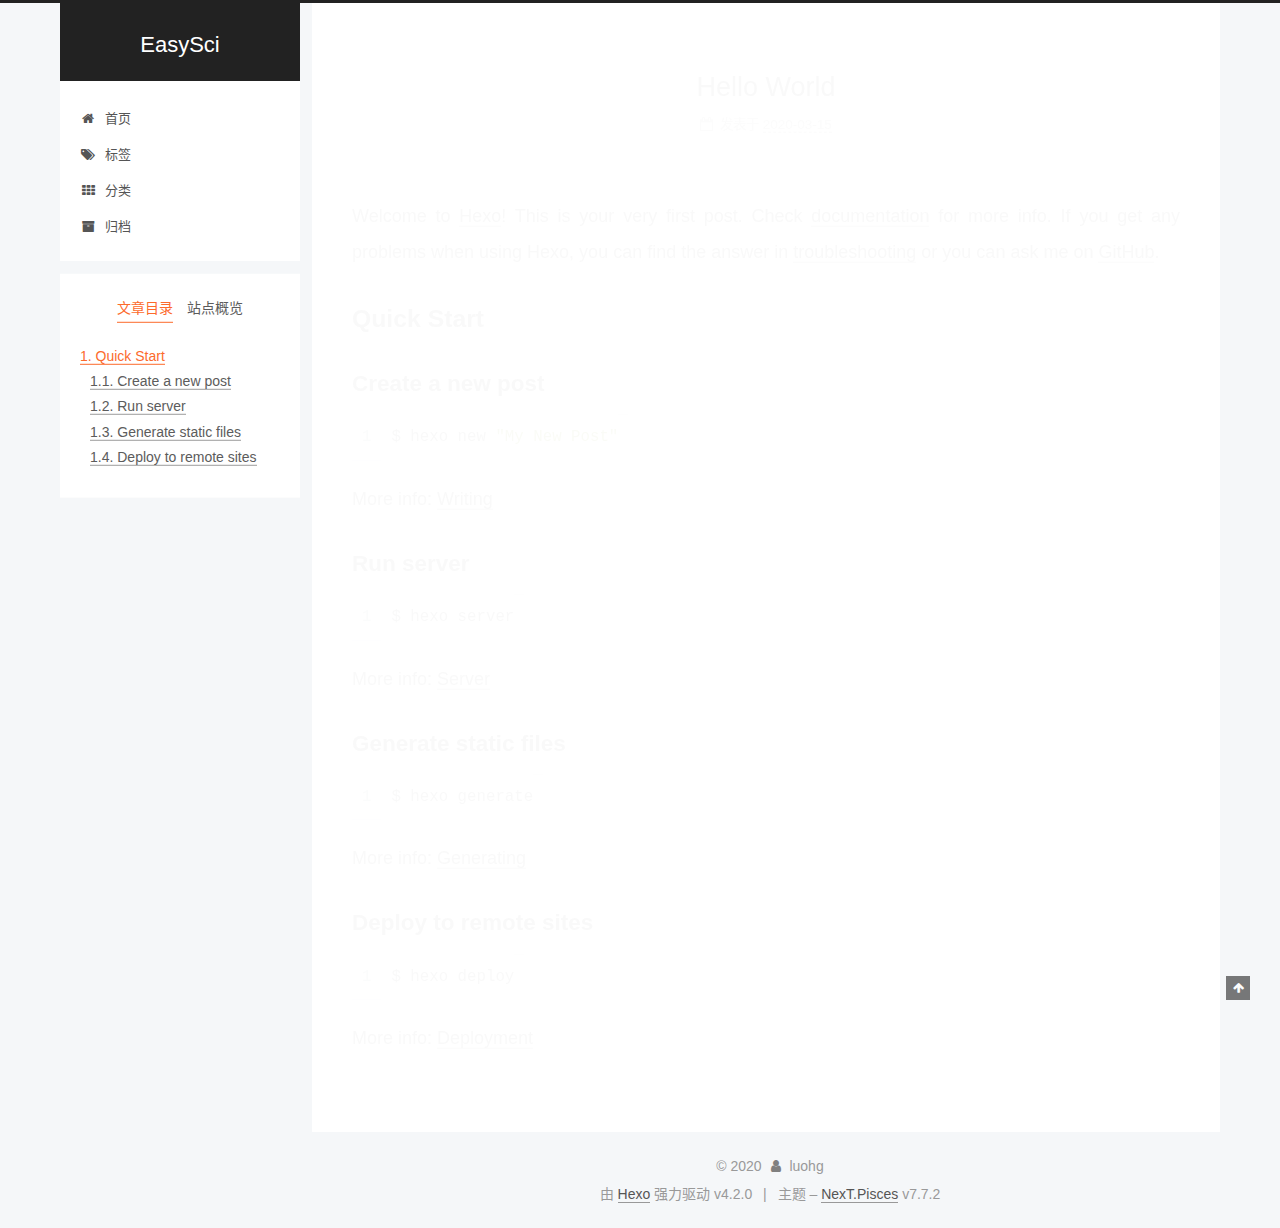
<file: 2020/03/15/hello-world/index.html>
<!DOCTYPE html>
<html lang="zh-CN">
<head>
  <meta charset="UTF-8">
<meta name="viewport" content="width=device-width, initial-scale=1, maximum-scale=2">
<meta name="theme-color" content="#222">
<meta name="generator" content="Hexo 4.2.0">
  <link rel="apple-touch-icon" sizes="180x180" href="/images/apple-touch-icon-next.png">
  <link rel="icon" type="image/png" sizes="32x32" href="/images/favicon-32x32-next.png">
  <link rel="icon" type="image/png" sizes="16x16" href="/images/favicon-16x16-next.png">
  <link rel="mask-icon" href="/images/logo.svg" color="#222">

<link rel="stylesheet" href="/css/main.css">


<link rel="stylesheet" href="/lib/font-awesome/css/font-awesome.min.css">

<script id="hexo-configurations">
    var NexT = window.NexT || {};
    var CONFIG = {"hostname":"easycoding-experiment.github.io","root":"/","scheme":"Pisces","version":"7.7.2","exturl":false,"sidebar":{"position":"left","display":"post","padding":18,"offset":12,"onmobile":false},"copycode":{"enable":false,"show_result":false,"style":null},"back2top":{"enable":true,"sidebar":false,"scrollpercent":false},"bookmark":{"enable":false,"color":"#222","save":"auto"},"fancybox":false,"mediumzoom":false,"lazyload":false,"pangu":false,"comments":{"style":"tabs","active":null,"storage":true,"lazyload":false,"nav":null},"algolia":{"hits":{"per_page":10},"labels":{"input_placeholder":"Search for Posts","hits_empty":"We didn't find any results for the search: ${query}","hits_stats":"${hits} results found in ${time} ms"}},"localsearch":{"enable":false,"trigger":"auto","top_n_per_article":1,"unescape":false,"preload":false},"motion":{"enable":true,"async":false,"transition":{"post_block":"fadeIn","post_header":"slideDownIn","post_body":"slideDownIn","coll_header":"slideLeftIn","sidebar":"slideUpIn"}}};
  </script>

  <meta name="description" content="Welcome to Hexo! This is your very first post. Check documentation for more info. If you get any problems when using Hexo, you can find the answer in troubleshooting or you can ask me on GitHub. Quick">
<meta property="og:type" content="article">
<meta property="og:title" content="Hello World">
<meta property="og:url" content="https://easycoding-experiment.github.io/2020/03/15/hello-world/index.html">
<meta property="og:site_name" content="EasySci">
<meta property="og:description" content="Welcome to Hexo! This is your very first post. Check documentation for more info. If you get any problems when using Hexo, you can find the answer in troubleshooting or you can ask me on GitHub. Quick">
<meta property="og:locale" content="zh_CN">
<meta property="article:published_time" content="2020-03-15T06:54:47.594Z">
<meta property="article:modified_time" content="2020-03-15T06:54:47.594Z">
<meta property="article:author" content="luohg">
<meta name="twitter:card" content="summary">

<link rel="canonical" href="https://easycoding-experiment.github.io/2020/03/15/hello-world/">


<script id="page-configurations">
  // https://hexo.io/docs/variables.html
  CONFIG.page = {
    sidebar: "",
    isHome : false,
    isPost : true
  };
</script>

  <title>Hello World | EasySci</title>
  






  <noscript>
  <style>
  .use-motion .brand,
  .use-motion .menu-item,
  .sidebar-inner,
  .use-motion .post-block,
  .use-motion .pagination,
  .use-motion .comments,
  .use-motion .post-header,
  .use-motion .post-body,
  .use-motion .collection-header { opacity: initial; }

  .use-motion .site-title,
  .use-motion .site-subtitle {
    opacity: initial;
    top: initial;
  }

  .use-motion .logo-line-before i { left: initial; }
  .use-motion .logo-line-after i { right: initial; }
  </style>
</noscript>

</head>

<body itemscope itemtype="http://schema.org/WebPage">
  <div class="container use-motion">
    <div class="headband"></div>

    <header class="header" itemscope itemtype="http://schema.org/WPHeader">
      <div class="header-inner"><div class="site-brand-container">
  <div class="site-nav-toggle">
    <div class="toggle" aria-label="切换导航栏">
      <span class="toggle-line toggle-line-first"></span>
      <span class="toggle-line toggle-line-middle"></span>
      <span class="toggle-line toggle-line-last"></span>
    </div>
  </div>

  <div class="site-meta">

    <div>
      <a href="/" class="brand" rel="start">
        <span class="logo-line-before"><i></i></span>
        <span class="site-title">EasySci</span>
        <span class="logo-line-after"><i></i></span>
      </a>
    </div>
  </div>

  <div class="site-nav-right">
    <div class="toggle popup-trigger">
    </div>
  </div>
</div>


<nav class="site-nav">
  
  <ul id="menu" class="menu">
        <li class="menu-item menu-item-home">

    <a href="/" rel="section"><i class="fa fa-fw fa-home"></i>首页</a>

  </li>
        <li class="menu-item menu-item-tags">

    <a href="/tags/" rel="section"><i class="fa fa-fw fa-tags"></i>标签</a>

  </li>
        <li class="menu-item menu-item-categories">

    <a href="/categories/" rel="section"><i class="fa fa-fw fa-th"></i>分类</a>

  </li>
        <li class="menu-item menu-item-archives">

    <a href="/archives/" rel="section"><i class="fa fa-fw fa-archive"></i>归档</a>

  </li>
  </ul>

</nav>
</div>
    </header>

    
  <div class="back-to-top">
    <i class="fa fa-arrow-up"></i>
    <span>0%</span>
  </div>


    <main class="main">
      <div class="main-inner">
        <div class="content-wrap">
          

          <div class="content">
            

  <div class="posts-expand">
      
  
  
  <article itemscope itemtype="http://schema.org/Article" class="post-block " lang="zh-CN">
    <link itemprop="mainEntityOfPage" href="https://easycoding-experiment.github.io/2020/03/15/hello-world/">

    <span hidden itemprop="author" itemscope itemtype="http://schema.org/Person">
      <meta itemprop="image" content="/images/avatar.gif">
      <meta itemprop="name" content="luohg">
      <meta itemprop="description" content="">
    </span>

    <span hidden itemprop="publisher" itemscope itemtype="http://schema.org/Organization">
      <meta itemprop="name" content="EasySci">
    </span>
      <header class="post-header">
        <h1 class="post-title" itemprop="name headline">
          Hello World
        </h1>

        <div class="post-meta">
            <span class="post-meta-item">
              <span class="post-meta-item-icon">
                <i class="fa fa-calendar-o"></i>
              </span>
              <span class="post-meta-item-text">发表于</span>

              <time title="创建时间：2020-03-15 14:54:47" itemprop="dateCreated datePublished" datetime="2020-03-15T14:54:47+08:00">2020-03-15</time>
            </span>

          

        </div>
      </header>

    
    
    
    <div class="post-body" itemprop="articleBody">

      
        <p>Welcome to <a href="https://hexo.io/" target="_blank" rel="noopener">Hexo</a>! This is your very first post. Check <a href="https://hexo.io/docs/" target="_blank" rel="noopener">documentation</a> for more info. If you get any problems when using Hexo, you can find the answer in <a href="https://hexo.io/docs/troubleshooting.html" target="_blank" rel="noopener">troubleshooting</a> or you can ask me on <a href="https://github.com/hexojs/hexo/issues" target="_blank" rel="noopener">GitHub</a>.</p>
<h2 id="Quick-Start"><a href="#Quick-Start" class="headerlink" title="Quick Start"></a>Quick Start</h2><h3 id="Create-a-new-post"><a href="#Create-a-new-post" class="headerlink" title="Create a new post"></a>Create a new post</h3><figure class="highlight bash"><table><tr><td class="gutter"><pre><span class="line">1</span><br></pre></td><td class="code"><pre><span class="line">$ hexo new <span class="string">"My New Post"</span></span><br></pre></td></tr></table></figure>

<p>More info: <a href="https://hexo.io/docs/writing.html" target="_blank" rel="noopener">Writing</a></p>
<h3 id="Run-server"><a href="#Run-server" class="headerlink" title="Run server"></a>Run server</h3><figure class="highlight bash"><table><tr><td class="gutter"><pre><span class="line">1</span><br></pre></td><td class="code"><pre><span class="line">$ hexo server</span><br></pre></td></tr></table></figure>

<p>More info: <a href="https://hexo.io/docs/server.html" target="_blank" rel="noopener">Server</a></p>
<h3 id="Generate-static-files"><a href="#Generate-static-files" class="headerlink" title="Generate static files"></a>Generate static files</h3><figure class="highlight bash"><table><tr><td class="gutter"><pre><span class="line">1</span><br></pre></td><td class="code"><pre><span class="line">$ hexo generate</span><br></pre></td></tr></table></figure>

<p>More info: <a href="https://hexo.io/docs/generating.html" target="_blank" rel="noopener">Generating</a></p>
<h3 id="Deploy-to-remote-sites"><a href="#Deploy-to-remote-sites" class="headerlink" title="Deploy to remote sites"></a>Deploy to remote sites</h3><figure class="highlight bash"><table><tr><td class="gutter"><pre><span class="line">1</span><br></pre></td><td class="code"><pre><span class="line">$ hexo deploy</span><br></pre></td></tr></table></figure>

<p>More info: <a href="https://hexo.io/docs/one-command-deployment.html" target="_blank" rel="noopener">Deployment</a></p>

    </div>

    
    
    

      <footer class="post-footer">

        


        
      </footer>
    
  </article>
  
  
  

  </div>


          </div>
          

<script>
  window.addEventListener('tabs:register', () => {
    let { activeClass } = CONFIG.comments;
    if (CONFIG.comments.storage) {
      activeClass = localStorage.getItem('comments_active') || activeClass;
    }
    if (activeClass) {
      let activeTab = document.querySelector(`a[href="#comment-${activeClass}"]`);
      if (activeTab) {
        activeTab.click();
      }
    }
  });
  if (CONFIG.comments.storage) {
    window.addEventListener('tabs:click', event => {
      if (!event.target.matches('.tabs-comment .tab-content .tab-pane')) return;
      let commentClass = event.target.classList[1];
      localStorage.setItem('comments_active', commentClass);
    });
  }
</script>

        </div>
          
  
  <div class="toggle sidebar-toggle">
    <span class="toggle-line toggle-line-first"></span>
    <span class="toggle-line toggle-line-middle"></span>
    <span class="toggle-line toggle-line-last"></span>
  </div>

  <aside class="sidebar">
    <div class="sidebar-inner">

      <ul class="sidebar-nav motion-element">
        <li class="sidebar-nav-toc">
          文章目录
        </li>
        <li class="sidebar-nav-overview">
          站点概览
        </li>
      </ul>

      <!--noindex-->
      <div class="post-toc-wrap sidebar-panel">
          <div class="post-toc motion-element"><ol class="nav"><li class="nav-item nav-level-2"><a class="nav-link" href="#Quick-Start"><span class="nav-number">1.</span> <span class="nav-text">Quick Start</span></a><ol class="nav-child"><li class="nav-item nav-level-3"><a class="nav-link" href="#Create-a-new-post"><span class="nav-number">1.1.</span> <span class="nav-text">Create a new post</span></a></li><li class="nav-item nav-level-3"><a class="nav-link" href="#Run-server"><span class="nav-number">1.2.</span> <span class="nav-text">Run server</span></a></li><li class="nav-item nav-level-3"><a class="nav-link" href="#Generate-static-files"><span class="nav-number">1.3.</span> <span class="nav-text">Generate static files</span></a></li><li class="nav-item nav-level-3"><a class="nav-link" href="#Deploy-to-remote-sites"><span class="nav-number">1.4.</span> <span class="nav-text">Deploy to remote sites</span></a></li></ol></li></ol></div>
      </div>
      <!--/noindex-->

      <div class="site-overview-wrap sidebar-panel">
        <div class="site-author motion-element" itemprop="author" itemscope itemtype="http://schema.org/Person">
  <p class="site-author-name" itemprop="name">luohg</p>
  <div class="site-description" itemprop="description"></div>
</div>
<div class="site-state-wrap motion-element">
  <nav class="site-state">
      <div class="site-state-item site-state-posts">
          <a href="/archives/">
        
          <span class="site-state-item-count">1</span>
          <span class="site-state-item-name">日志</span>
        </a>
      </div>
  </nav>
</div>
  <div class="links-of-author motion-element">
      <span class="links-of-author-item">
        <a href="https://github.com/easycoding-experiment" title="GitHub → https:&#x2F;&#x2F;github.com&#x2F;easycoding-experiment" rel="noopener" target="_blank"><i class="fa fa-fw fa-github"></i>GitHub</a>
      </span>
      <span class="links-of-author-item">
        <a href="/851646176@qq.com" title="E-Mail → 851646176@qq.com"><i class="fa fa-fw fa-envelope"></i>E-Mail</a>
      </span>
      <span class="links-of-author-item">
        <a href="/851646176" title="QQ → 851646176"><i class="fa fa-fw fa-qq"></i>QQ</a>
      </span>
  </div>



      </div>

    </div>
  </aside>
  <div id="sidebar-dimmer"></div>


      </div>
    </main>

    <footer class="footer">
      <div class="footer-inner">
        

<div class="copyright">
  
  &copy; 
  <span itemprop="copyrightYear">2020</span>
  <span class="with-love">
    <i class="fa fa-user"></i>
  </span>
  <span class="author" itemprop="copyrightHolder">luohg</span>
</div>
  <div class="powered-by">由 <a href="https://hexo.io/" class="theme-link" rel="noopener" target="_blank">Hexo</a> 强力驱动 v4.2.0
  </div>
  <span class="post-meta-divider">|</span>
  <div class="theme-info">主题 – <a href="https://pisces.theme-next.org/" class="theme-link" rel="noopener" target="_blank">NexT.Pisces</a> v7.7.2
  </div>

        








      </div>
    </footer>
  </div>

  
  <script src="/lib/anime.min.js"></script>
  <script src="/lib/velocity/velocity.min.js"></script>
  <script src="/lib/velocity/velocity.ui.min.js"></script>

<script src="/js/utils.js"></script>

<script src="/js/motion.js"></script>


<script src="/js/schemes/pisces.js"></script>


<script src="/js/next-boot.js"></script>




  















  

  

</body>
</html>
</file>
<file: css/main.css>
:root {
  --body-bg-color: #f5f7f9;
  --content-bg-color: #fff;
  --card-bg-color: #f5f5f5;
  --text-color: #555;
  --link-color: #555;
  --link-hover-color: #222;
  --brand-color: #fff;
  --brand-hover-color: #fff;
  --table-row-odd-bg-color: #f9f9f9;
  --table-row-hover-bg-color: #f5f5f5;
  --menu-item-bg-color: #f5f5f5;
}
html {
  line-height: 1.15; /* 1 */
  -webkit-text-size-adjust: 100%; /* 2 */
}
body {
  margin: 0;
}
main {
  display: block;
}
h1 {
  font-size: 2em;
  margin: 0.67em 0;
}
hr {
  box-sizing: content-box; /* 1 */
  height: 0; /* 1 */
  overflow: visible; /* 2 */
}
pre {
  font-family: monospace, monospace; /* 1 */
  font-size: 1em; /* 2 */
}
a {
  background: transparent;
}
abbr[title] {
  border-bottom: none; /* 1 */
  text-decoration: underline; /* 2 */
  text-decoration: underline dotted; /* 2 */
}
b,
strong {
  font-weight: bolder;
}
code,
kbd,
samp {
  font-family: monospace, monospace; /* 1 */
  font-size: 1em; /* 2 */
}
small {
  font-size: 80%;
}
sub,
sup {
  font-size: 75%;
  line-height: 0;
  position: relative;
  vertical-align: baseline;
}
sub {
  bottom: -0.25em;
}
sup {
  top: -0.5em;
}
img {
  border-style: none;
}
button,
input,
optgroup,
select,
textarea {
  font-family: inherit; /* 1 */
  font-size: 100%; /* 1 */
  line-height: 1.15; /* 1 */
  margin: 0; /* 2 */
}
button,
input {
/* 1 */
  overflow: visible;
}
button,
select {
/* 1 */
  text-transform: none;
}
button,
[type='button'],
[type='reset'],
[type='submit'] {
  -webkit-appearance: button;
}
button::-moz-focus-inner,
[type='button']::-moz-focus-inner,
[type='reset']::-moz-focus-inner,
[type='submit']::-moz-focus-inner {
  border-style: none;
  padding: 0;
}
button:-moz-focusring,
[type='button']:-moz-focusring,
[type='reset']:-moz-focusring,
[type='submit']:-moz-focusring {
  outline: 1px dotted ButtonText;
}
fieldset {
  padding: 0.35em 0.75em 0.625em;
}
legend {
  box-sizing: border-box; /* 1 */
  color: inherit; /* 2 */
  display: table; /* 1 */
  max-width: 100%; /* 1 */
  padding: 0; /* 3 */
  white-space: normal; /* 1 */
}
progress {
  vertical-align: baseline;
}
textarea {
  overflow: auto;
}
[type='checkbox'],
[type='radio'] {
  box-sizing: border-box; /* 1 */
  padding: 0; /* 2 */
}
[type='number']::-webkit-inner-spin-button,
[type='number']::-webkit-outer-spin-button {
  height: auto;
}
[type='search'] {
  outline-offset: -2px; /* 2 */
  -webkit-appearance: textfield; /* 1 */
}
[type='search']::-webkit-search-decoration {
  -webkit-appearance: none;
}
::-webkit-file-upload-button {
  font: inherit; /* 2 */
  -webkit-appearance: button; /* 1 */
}
details {
  display: block;
}
summary {
  display: list-item;
}
template {
  display: none;
}
[hidden] {
  display: none;
}
::selection {
  background: #262a30;
  color: #fff;
}
html,
body {
  height: 100%;
}
body {
  background: var(--body-bg-color);
  color: var(--text-color);
  font-family: 'Lato', "PingFang SC", "Microsoft YaHei", sans-serif;
  font-size: 1em;
  line-height: 2;
}
@media (max-width: 991px) {
  body {
    padding-left: 0 !important;
    padding-right: 0 !important;
  }
}
h1,
h2,
h3,
h4,
h5,
h6 {
  font-family: 'Lato', "PingFang SC", "Microsoft YaHei", sans-serif;
  font-weight: bold;
  line-height: 1.5;
  margin: 20px 0 15px;
}
h1 {
  font-size: 1.5em;
}
h2 {
  font-size: 1.375em;
}
h3 {
  font-size: 1.25em;
}
h4 {
  font-size: 1.125em;
}
h5 {
  font-size: 1em;
}
h6 {
  font-size: 0.875em;
}
p {
  margin: 0 0 20px 0;
}
a,
span.exturl {
  border-bottom: 1px solid #999;
  color: var(--link-color);
  outline: 0;
  text-decoration: none;
  overflow-wrap: break-word;
  word-wrap: break-word;
  cursor: pointer;
}
a:hover,
span.exturl:hover {
  border-bottom-color: var(--link-hover-color);
  color: var(--link-hover-color);
}
iframe,
img,
video {
  display: block;
  margin-left: auto;
  margin-right: auto;
  max-width: 100%;
}
hr {
  background-image: repeating-linear-gradient(-45deg, #ddd, #ddd 4px, transparent 4px, transparent 8px);
  border: 0;
  height: 3px;
  margin: 40px 0;
}
blockquote {
  border-left: 4px solid #ddd;
  color: #666;
  margin: 0;
  padding: 0 15px;
}
blockquote cite::before {
  content: '-';
  padding: 0 5px;
}
dt {
  font-weight: bold;
}
dd {
  margin: 0;
  padding: 0;
}
kbd {
  background-color: #f5f5f5;
  background-image: linear-gradient(#eee, #fff, #eee);
  border: 1px solid #ccc;
  border-radius: 0.2em;
  box-shadow: 0.1em 0.1em 0.2em rgba(0,0,0,0.1);
  color: #555;
  font-family: inherit;
  padding: 0.1em 0.3em;
  white-space: nowrap;
}
.table-container {
  overflow: auto;
}
table {
  border-collapse: collapse;
  border-spacing: 0;
  font-size: 0.875em;
  margin: 0 0 20px 0;
  width: 100%;
}
tbody tr:nth-of-type(odd) {
  background: var(--table-row-odd-bg-color);
}
tbody tr:hover {
  background: var(--table-row-hover-bg-color);
}
caption,
th,
td {
  font-weight: normal;
  padding: 8px;
  text-align: left;
  vertical-align: middle;
}
th,
td {
  border: 1px solid #ddd;
  border-bottom: 3px solid #ddd;
}
th {
  font-weight: 700;
  padding-bottom: 10px;
}
td {
  border-bottom-width: 1px;
}
.btn {
  background: #fff;
  border: 2px solid #555;
  border-radius: 2px;
  color: #555;
  display: inline-block;
  font-size: 0.875em;
  line-height: 2;
  padding: 0 20px;
  text-decoration: none;
  transition-property: background-color;
  transition-delay: 0s;
  transition-duration: 0.2s;
  transition-timing-function: ease-in-out;
}
.btn:hover {
  background: #222;
  border-color: #222;
  color: #fff;
}
.btn + .btn {
  margin: 0 0 8px 8px;
}
.btn .fa-fw {
  text-align: left;
  width: 1.285714285714286em;
}
.toggle {
  line-height: 0;
}
.toggle .toggle-line {
  background: #fff;
  display: inline-block;
  height: 2px;
  left: 0;
  position: relative;
  top: 0;
  transition: all 0.4s;
  vertical-align: top;
  width: 100%;
}
.toggle .toggle-line:not(:first-child) {
  margin-top: 3px;
}
.toggle.toggle-arrow .toggle-line-first {
  left: 50%;
  top: 2px;
  transform: rotate(45deg);
  width: 50%;
}
.toggle.toggle-arrow .toggle-line-middle {
  left: 2px;
  width: 90%;
}
.toggle.toggle-arrow .toggle-line-last {
  left: 50%;
  top: -2px;
  transform: rotate(-45deg);
  width: 50%;
}
.toggle.toggle-close .toggle-line-first {
  transform: rotate(-45deg);
  top: 5px;
}
.toggle.toggle-close .toggle-line-middle {
  opacity: 0;
}
.toggle.toggle-close .toggle-line-last {
  transform: rotate(45deg);
  top: -5px;
}
.highlight,
pre {
  background: #f7f7f7;
  color: #4d4d4c;
  line-height: 1.6;
  margin: 0 auto 20px;
}
pre,
code {
  font-family: consolas, Menlo, monospace, "PingFang SC", "Microsoft YaHei";
}
code {
  background: #eee;
  border-radius: 3px;
  color: #555;
  padding: 2px 4px;
  overflow-wrap: break-word;
  word-wrap: break-word;
}
.highlight *::selection {
  background: #d6d6d6;
}
.highlight pre {
  border: 0;
  margin: 0;
  padding: 10px 0;
}
.highlight table {
  border: 0;
  margin: 0;
  width: auto;
}
.highlight td {
  border: 0;
  padding: 0;
}
.highlight figcaption {
  background: #eee;
  color: #4d4d4c;
  display: flex;
  font-size: 0.875em;
  justify-content: space-between;
  line-height: 1.2;
  padding: 0.5em;
}
.highlight figcaption a {
  color: #4d4d4c;
}
.highlight figcaption a:hover {
  border-bottom-color: #4d4d4c;
}
.highlight .gutter {
  -moz-user-select: none;
  -ms-user-select: none;
  -webkit-user-select: none;
  user-select: none;
}
.highlight .gutter pre {
  background: #eff2f3;
  color: #869194;
  padding-left: 10px;
  padding-right: 10px;
  text-align: right;
}
.highlight .code pre {
  background: #f7f7f7;
  padding-left: 10px;
  width: 100%;
}
.gist table {
  width: auto;
}
.gist table td {
  border: 0;
}
pre {
  overflow: auto;
  padding: 10px;
}
pre code {
  background: none;
  color: #4d4d4c;
  font-size: 0.875em;
  padding: 0;
  text-shadow: none;
}
pre .deletion {
  background: #fdd;
}
pre .addition {
  background: #dfd;
}
pre .meta {
  color: #eab700;
  -moz-user-select: none;
  -ms-user-select: none;
  -webkit-user-select: none;
  user-select: none;
}
pre .comment {
  color: #8e908c;
}
pre .variable,
pre .attribute,
pre .tag,
pre .name,
pre .regexp,
pre .ruby .constant,
pre .xml .tag .title,
pre .xml .pi,
pre .xml .doctype,
pre .html .doctype,
pre .css .id,
pre .css .class,
pre .css .pseudo {
  color: #c82829;
}
pre .number,
pre .preprocessor,
pre .built_in,
pre .builtin-name,
pre .literal,
pre .params,
pre .constant,
pre .command {
  color: #f5871f;
}
pre .ruby .class .title,
pre .css .rules .attribute,
pre .string,
pre .symbol,
pre .value,
pre .inheritance,
pre .header,
pre .ruby .symbol,
pre .xml .cdata,
pre .special,
pre .formula {
  color: #718c00;
}
pre .title,
pre .css .hexcolor {
  color: #3e999f;
}
pre .function,
pre .python .decorator,
pre .python .title,
pre .ruby .function .title,
pre .ruby .title .keyword,
pre .perl .sub,
pre .javascript .title,
pre .coffeescript .title {
  color: #4271ae;
}
pre .keyword,
pre .javascript .function {
  color: #8959a8;
}
.blockquote-center {
  border-left: none;
  margin: 40px 0;
  padding: 0;
  position: relative;
  text-align: center;
}
.blockquote-center::before,
.blockquote-center::after {
  background-repeat: no-repeat;
  background-size: 22px 22px;
  content: ' ';
  display: block;
  height: 24px;
  opacity: 0.2;
  position: absolute;
  width: 100%;
}
.blockquote-center::before {
  background-image: url("../images/quote-l.svg");
  background-position: 0 -6px;
  border-top: 1px solid #ccc;
  top: -20px;
}
.blockquote-center::after {
  background-image: url("../images/quote-r.svg");
  background-position: 100% 8px;
  border-bottom: 1px solid #ccc;
  bottom: -20px;
}
.blockquote-center p,
.blockquote-center div {
  text-align: center;
}
.post-body .group-picture img {
  margin: 0 auto;
  padding: 0 3px;
}
.group-picture-row {
  margin-bottom: 6px;
  overflow: hidden;
}
.group-picture-column {
  float: left;
  margin-bottom: 10px;
}
.post-body .label {
  color: #555;
  display: inline;
  padding: 0 2px;
}
.post-body .label.default {
  background: #f0f0f0;
}
.post-body .label.primary {
  background: #efe6f7;
}
.post-body .label.info {
  background: #e5f2f8;
}
.post-body .label.success {
  background: #e7f4e9;
}
.post-body .label.warning {
  background: #fcf6e1;
}
.post-body .label.danger {
  background: #fae8eb;
}
.post-body .tabs {
  margin-bottom: 20px;
}
.post-body .tabs,
.tabs-comment {
  display: block;
  padding-top: 10px;
  position: relative;
}
.post-body .tabs ul.nav-tabs,
.tabs-comment ul.nav-tabs {
  display: flex;
  flex-wrap: wrap;
  margin: 0;
  margin-bottom: -1px;
  padding: 0;
}
@media (max-width: 413px) {
  .post-body .tabs ul.nav-tabs,
  .tabs-comment ul.nav-tabs {
    display: block;
    margin-bottom: 5px;
  }
}
.post-body .tabs ul.nav-tabs li.tab,
.tabs-comment ul.nav-tabs li.tab {
  border-bottom: 1px solid #ddd;
  border-left: 1px solid transparent;
  border-right: 1px solid transparent;
  border-top: 3px solid transparent;
  flex-grow: 1;
  list-style-type: none;
  border-radius: 0 0 0 0;
}
@media (max-width: 413px) {
  .post-body .tabs ul.nav-tabs li.tab,
  .tabs-comment ul.nav-tabs li.tab {
    border-bottom: 1px solid transparent;
    border-left: 3px solid transparent;
    border-right: 1px solid transparent;
    border-top: 1px solid transparent;
  }
}
@media (max-width: 413px) {
  .post-body .tabs ul.nav-tabs li.tab,
  .tabs-comment ul.nav-tabs li.tab {
    border-radius: 0;
  }
}
.post-body .tabs ul.nav-tabs li.tab a,
.tabs-comment ul.nav-tabs li.tab a {
  border-bottom: initial;
  display: block;
  line-height: 1.8;
  outline: 0;
  padding: 0.25em 0.75em;
  text-align: center;
  transition-delay: 0s;
  transition-duration: 0.2s;
  transition-timing-function: ease-out;
}
.post-body .tabs ul.nav-tabs li.tab a i,
.tabs-comment ul.nav-tabs li.tab a i {
  width: 1.285714285714286em;
}
.post-body .tabs ul.nav-tabs li.tab.active,
.tabs-comment ul.nav-tabs li.tab.active {
  border-bottom: 1px solid transparent;
  border-left: 1px solid #ddd;
  border-right: 1px solid #ddd;
  border-top: 3px solid #fc6423;
}
@media (max-width: 413px) {
  .post-body .tabs ul.nav-tabs li.tab.active,
  .tabs-comment ul.nav-tabs li.tab.active {
    border-bottom: 1px solid #ddd;
    border-left: 3px solid #fc6423;
    border-right: 1px solid #ddd;
    border-top: 1px solid #ddd;
  }
}
.post-body .tabs ul.nav-tabs li.tab.active a,
.tabs-comment ul.nav-tabs li.tab.active a {
  color: var(--link-color);
  cursor: default;
}
.post-body .tabs .tab-content .tab-pane,
.tabs-comment .tab-content .tab-pane {
  border: 1px solid #ddd;
  border-top: 0;
  padding: 20px 20px 0 20px;
  border-radius: 0;
}
.post-body .tabs .tab-content .tab-pane:not(.active),
.tabs-comment .tab-content .tab-pane:not(.active) {
  display: none;
}
.post-body .tabs .tab-content .tab-pane.active,
.tabs-comment .tab-content .tab-pane.active {
  display: block;
}
.post-body .tabs .tab-content .tab-pane.active:nth-of-type(1),
.tabs-comment .tab-content .tab-pane.active:nth-of-type(1) {
  border-radius: 0 0 0 0;
}
@media (max-width: 413px) {
  .post-body .tabs .tab-content .tab-pane.active:nth-of-type(1),
  .tabs-comment .tab-content .tab-pane.active:nth-of-type(1) {
    border-radius: 0;
  }
}
.post-body .note {
  border-radius: 3px;
  margin-bottom: 20px;
  padding: 1em;
  position: relative;
  border: 1px solid #eee;
  border-left-width: 5px;
}
.post-body .note h2,
.post-body .note h3,
.post-body .note h4,
.post-body .note h5,
.post-body .note h6 {
  margin-top: 0;
  border-bottom: initial;
  margin-bottom: 0;
  padding-top: 0;
}
.post-body .note p:first-child,
.post-body .note ul:first-child,
.post-body .note ol:first-child,
.post-body .note table:first-child,
.post-body .note pre:first-child,
.post-body .note blockquote:first-child,
.post-body .note img:first-child {
  margin-top: 0;
}
.post-body .note p:last-child,
.post-body .note ul:last-child,
.post-body .note ol:last-child,
.post-body .note table:last-child,
.post-body .note pre:last-child,
.post-body .note blockquote:last-child,
.post-body .note img:last-child {
  margin-bottom: 0;
}
.post-body .note.default {
  border-left-color: #777;
}
.post-body .note.default h2,
.post-body .note.default h3,
.post-body .note.default h4,
.post-body .note.default h5,
.post-body .note.default h6 {
  color: #777;
}
.post-body .note.primary {
  border-left-color: #6f42c1;
}
.post-body .note.primary h2,
.post-body .note.primary h3,
.post-body .note.primary h4,
.post-body .note.primary h5,
.post-body .note.primary h6 {
  color: #6f42c1;
}
.post-body .note.info {
  border-left-color: #428bca;
}
.post-body .note.info h2,
.post-body .note.info h3,
.post-body .note.info h4,
.post-body .note.info h5,
.post-body .note.info h6 {
  color: #428bca;
}
.post-body .note.success {
  border-left-color: #5cb85c;
}
.post-body .note.success h2,
.post-body .note.success h3,
.post-body .note.success h4,
.post-body .note.success h5,
.post-body .note.success h6 {
  color: #5cb85c;
}
.post-body .note.warning {
  border-left-color: #f0ad4e;
}
.post-body .note.warning h2,
.post-body .note.warning h3,
.post-body .note.warning h4,
.post-body .note.warning h5,
.post-body .note.warning h6 {
  color: #f0ad4e;
}
.post-body .note.danger {
  border-left-color: #d9534f;
}
.post-body .note.danger h2,
.post-body .note.danger h3,
.post-body .note.danger h4,
.post-body .note.danger h5,
.post-body .note.danger h6 {
  color: #d9534f;
}
.pagination .prev,
.pagination .next,
.pagination .page-number,
.pagination .space {
  display: inline-block;
  margin: 0 10px;
  padding: 0 11px;
  position: relative;
  top: -1px;
}
@media (max-width: 767px) {
  .pagination .prev,
  .pagination .next,
  .pagination .page-number,
  .pagination .space {
    margin: 0 5px;
  }
}
.pagination {
  border-top: 1px solid #eee;
  margin: 120px 0 0;
  text-align: center;
}
.pagination .prev,
.pagination .next,
.pagination .page-number {
  border-bottom: 0;
  border-top: 1px solid #eee;
  transition-property: border-color;
  transition-delay: 0s;
  transition-duration: 0.2s;
  transition-timing-function: ease-in-out;
}
.pagination .prev:hover,
.pagination .next:hover,
.pagination .page-number:hover {
  border-top-color: #222;
}
.pagination .space {
  margin: 0;
  padding: 0;
}
.pagination .prev {
  margin-left: 0;
}
.pagination .next {
  margin-right: 0;
}
.pagination .page-number.current {
  background: #ccc;
  border-top-color: #ccc;
  color: #fff;
}
@media (max-width: 767px) {
  .pagination {
    border-top: none;
  }
  .pagination .prev,
  .pagination .next,
  .pagination .page-number {
    border-bottom: 1px solid #eee;
    border-top: 0;
    margin-bottom: 10px;
    padding: 0 10px;
  }
  .pagination .prev:hover,
  .pagination .next:hover,
  .pagination .page-number:hover {
    border-bottom-color: #222;
  }
}
.comments {
  margin: 60px 20px 0;
  overflow: hidden;
}
.comment-button-group {
  display: flex;
  flex-wrap: wrap-reverse;
  justify-content: center;
  margin: 1em 0;
}
.comment-button-group .comment-button {
  margin: 0.1em 0.2em;
}
.comment-button-group .comment-button.active {
  background: #222;
  border-color: #222;
  color: #fff;
}
.comment-position {
  display: none;
}
.comment-position.active {
  display: block;
}
.tabs-comment {
  background: var(--content-bg-color);
  margin-top: 4em;
  padding-top: 0;
}
.tabs-comment .comments {
  border: 0;
  box-shadow: none;
  margin-top: 0;
  padding-top: 0;
}
.container {
  min-height: 100%;
  position: relative;
}
.main-inner {
  margin: 0 auto;
  width: calc(100% - 20px);
}
@media (min-width: 1200px) {
  .main-inner {
    width: 1160px;
  }
}
@media (min-width: 1600px) {
  .main-inner {
    width: 73%;
  }
}
.header {
  background: transparent;
}
.header-inner {
  margin: 0 auto;
  width: calc(100% - 20px);
}
@media (min-width: 1200px) {
  .header-inner {
    width: 1160px;
  }
}
@media (min-width: 1600px) {
  .header-inner {
    width: 73%;
  }
}
.site-brand-container {
  display: flex;
  flex-shrink: 0;
  padding: 0 10px;
}
.headband {
  background: #222;
  height: 3px;
}
.site-meta {
  flex-grow: 1;
  text-align: center;
}
@media (max-width: 767px) {
  .site-meta {
    text-align: center;
  }
}
.brand {
  border-bottom: none;
  color: var(--brand-color);
  display: inline-block;
  line-height: 1.375em;
  padding: 0 40px;
  position: relative;
}
.brand:hover {
  color: var(--brand-hover-color);
}
.site-title {
  display: inline-block;
  font-family: 'Lato', "PingFang SC", "Microsoft YaHei", sans-serif;
  font-size: 1.375em;
  font-weight: normal;
  line-height: 1.5;
  vertical-align: top;
}
.site-subtitle {
  color: #ddd;
  font-size: 0.8125em;
  margin: 10px 0;
}
.use-motion .brand {
  opacity: 0;
}
.use-motion .site-title,
.use-motion .site-subtitle,
.use-motion .custom-logo-image {
  opacity: 0;
  position: relative;
  top: -10px;
}
.site-nav-toggle,
.site-nav-right {
  display: none;
}
@media (max-width: 767px) {
  .site-nav-toggle,
  .site-nav-right {
    display: flex;
    flex-direction: column;
    justify-content: center;
  }
}
.site-nav-toggle .toggle,
.site-nav-right .toggle {
  color: var(--text-color);
  padding: 10px;
  width: 22px;
}
.site-nav-toggle .toggle .toggle-line,
.site-nav-right .toggle .toggle-line {
  background: var(--text-color);
  border-radius: 1px;
}
.site-nav {
  display: block;
}
@media (max-width: 767px) {
  .site-nav {
    clear: both;
    display: none;
  }
}
.site-nav.site-nav-on {
  display: block;
}
.menu {
  margin-top: 20px;
  padding-left: 0;
  text-align: center;
}
.menu-item {
  display: inline-block;
  list-style: none;
  margin: 0 10px;
}
@media (max-width: 767px) {
  .menu-item {
    display: block;
    margin-top: 10px;
  }
  .menu-item.menu-item-search {
    display: none;
  }
}
.menu-item a,
.menu-item span.exturl {
  border-bottom: 0;
  display: block;
  font-size: 0.8125em;
  transition-property: border-color;
  transition-delay: 0s;
  transition-duration: 0.2s;
  transition-timing-function: ease-in-out;
}
@media (hover: none) {
  .menu-item a:hover,
  .menu-item span.exturl:hover {
    border-bottom-color: transparent !important;
  }
}
.menu-item .fa {
  margin-right: 8px;
}
.menu-item .badge {
  display: inline-block;
  font-weight: bold;
  line-height: 1;
  margin-left: 0.35em;
  margin-top: 0.35em;
  text-align: center;
  white-space: nowrap;
}
@media (max-width: 767px) {
  .menu-item .badge {
    float: right;
    margin-left: 0;
  }
}
.menu-item-active a,
.menu .menu-item a:hover,
.menu .menu-item span.exturl:hover {
  background: var(--menu-item-bg-color);
}
.use-motion .menu-item {
  opacity: 0;
}
.sidebar {
  background: #222;
  bottom: 0;
  box-shadow: inset 0 2px 6px #000;
  position: fixed;
  top: 0;
}
@media (max-width: 991px) {
  .sidebar {
    display: none;
  }
}
.sidebar-inner {
  color: #999;
  padding: 18px 10px;
  text-align: center;
}
.cc-license {
  margin-top: 10px;
  text-align: center;
}
.cc-license .cc-opacity {
  border-bottom: none;
  opacity: 0.7;
}
.cc-license .cc-opacity:hover {
  opacity: 0.9;
}
.cc-license img {
  display: inline-block;
}
.site-author-image {
  border: 1px solid #eee;
  display: block;
  margin: 0 auto;
  max-width: 120px;
  padding: 2px;
}
.site-author-name {
  color: var(--text-color);
  font-weight: 600;
  margin: 0;
  text-align: center;
}
.site-description {
  color: #999;
  font-size: 0.8125em;
  margin-top: 0;
  text-align: center;
}
.links-of-author {
  margin-top: 15px;
}
.links-of-author a,
.links-of-author span.exturl {
  border-bottom-color: #555;
  display: inline-block;
  font-size: 0.8125em;
  margin-bottom: 10px;
  margin-right: 10px;
  vertical-align: middle;
}
.links-of-author a::before,
.links-of-author span.exturl::before {
  background: #fff;
  border-radius: 50%;
  content: ' ';
  display: inline-block;
  height: 4px;
  margin-right: 3px;
  vertical-align: middle;
  width: 4px;
}
.sidebar-button {
  margin-top: 15px;
}
.sidebar-button a {
  border: 1px solid #fc6423;
  border-radius: 4px;
  color: #fc6423;
  display: inline-block;
  padding: 0 15px;
}
.sidebar-button a .fa {
  margin-right: 5px;
}
.sidebar-button a:hover {
  background: #fc6423;
  border: 1px solid #fc6423;
  color: #fff;
}
.sidebar-button a:hover .fa {
  color: #fff;
}
.links-of-blogroll {
  font-size: 0.8125em;
  margin-top: 10px;
}
.links-of-blogroll-title {
  font-size: 0.875em;
  font-weight: 600;
  margin-top: 0;
}
.links-of-blogroll-list {
  list-style: none;
  margin: 0;
  padding: 0;
}
#sidebar-dimmer {
  display: none;
}
@media (max-width: 767px) {
  #sidebar-dimmer {
    background: #000;
    display: block;
    height: 100%;
    left: 100%;
    opacity: 0;
    position: fixed;
    top: 0;
    width: 100%;
    z-index: 1100;
  }
  .sidebar-active + #sidebar-dimmer {
    opacity: 0.7;
    transform: translateX(-100%);
    transition: opacity 0.5s;
  }
}
.sidebar-nav {
  margin: 0;
  padding-bottom: 20px;
  padding-left: 0;
}
.sidebar-nav li {
  border-bottom: 1px solid transparent;
  color: #555;
  cursor: pointer;
  display: inline-block;
  font-size: 0.875em;
}
.sidebar-nav li.sidebar-nav-overview {
  margin-left: 10px;
}
.sidebar-nav li:hover {
  color: #fc6423;
}
.sidebar-nav .sidebar-nav-active {
  border-bottom-color: #fc6423;
  color: #fc6423;
}
.sidebar-nav .sidebar-nav-active:hover {
  color: #fc6423;
}
.sidebar-panel {
  display: none;
  overflow-x: hidden;
  overflow-y: auto;
}
.sidebar-panel-active {
  display: block;
}
.sidebar-toggle {
  background: #222;
  bottom: 45px;
  cursor: pointer;
  height: 14px;
  left: 30px;
  padding: 5px;
  position: fixed;
  width: 14px;
  z-index: 1300;
}
@media (max-width: 991px) {
  .sidebar-toggle {
    left: 20px;
    opacity: 0.8;
    display: none;
  }
}
.sidebar-toggle:hover .toggle-line {
  background: #fc6423;
}
.post-toc {
  font-size: 0.875em;
}
.post-toc ol {
  list-style: none;
  margin: 0;
  padding: 0 2px 5px 10px;
  text-align: left;
}
.post-toc ol > ol {
  padding-left: 0;
}
.post-toc ol a {
  transition-property: all;
  transition-delay: 0s;
  transition-duration: 0.2s;
  transition-timing-function: ease-in-out;
}
.post-toc .nav-item {
  line-height: 1.8;
  overflow: hidden;
  text-overflow: ellipsis;
  white-space: nowrap;
}
.post-toc .nav .nav-child {
  display: none;
}
.post-toc .nav .active > .nav-child {
  display: block;
}
.post-toc .nav .active-current > .nav-child {
  display: block;
}
.post-toc .nav .active-current > .nav-child > .nav-item {
  display: block;
}
.post-toc .nav .active > a {
  border-bottom-color: #fc6423;
  color: #fc6423;
}
.post-toc .nav .active-current > a {
  color: #fc6423;
}
.post-toc .nav .active-current > a:hover {
  color: #fc6423;
}
.site-state {
  display: flex;
  justify-content: center;
  line-height: 1.4;
  margin-top: 10px;
  overflow: hidden;
  text-align: center;
  white-space: nowrap;
}
.site-state-item {
  padding: 0 15px;
}
.site-state-item:not(:first-child) {
  border-left: 1px solid #eee;
}
.site-state-item a {
  border-bottom: none;
}
.site-state-item-count {
  display: block;
  font-size: 1em;
  font-weight: 600;
  text-align: center;
}
.site-state-item-name {
  color: #999;
  font-size: 0.8125em;
}
.footer {
  color: #999;
  font-size: 0.875em;
  padding: 20px 0;
}
.footer.footer-fixed {
  bottom: 0;
  left: 0;
  position: absolute;
  right: 0;
}
.footer-inner {
  box-sizing: border-box;
  margin: 0 auto;
  text-align: center;
  width: calc(100% - 20px);
}
@media (min-width: 1200px) {
  .footer-inner {
    width: 1160px;
  }
}
@media (min-width: 1600px) {
  .footer-inner {
    width: 73%;
  }
}
.with-love {
  color: #808080;
  display: inline-block;
  margin: 0 5px;
}
.powered-by,
.theme-info {
  display: inline-block;
}
@-moz-keyframes iconAnimate {
  0%, 100% {
    transform: scale(1);
  }
  10%, 30% {
    transform: scale(0.9);
  }
  20%, 40%, 60%, 80% {
    transform: scale(1.1);
  }
  50%, 70% {
    transform: scale(1.1);
  }
}
@-webkit-keyframes iconAnimate {
  0%, 100% {
    transform: scale(1);
  }
  10%, 30% {
    transform: scale(0.9);
  }
  20%, 40%, 60%, 80% {
    transform: scale(1.1);
  }
  50%, 70% {
    transform: scale(1.1);
  }
}
@-o-keyframes iconAnimate {
  0%, 100% {
    transform: scale(1);
  }
  10%, 30% {
    transform: scale(0.9);
  }
  20%, 40%, 60%, 80% {
    transform: scale(1.1);
  }
  50%, 70% {
    transform: scale(1.1);
  }
}
@keyframes iconAnimate {
  0%, 100% {
    transform: scale(1);
  }
  10%, 30% {
    transform: scale(0.9);
  }
  20%, 40%, 60%, 80% {
    transform: scale(1.1);
  }
  50%, 70% {
    transform: scale(1.1);
  }
}
.back-to-top {
  font-size: 12px;
  text-align: center;
  transition-delay: 0s;
  transition-duration: 0.2s;
  transition-timing-function: ease-in-out;
}
.back-to-top {
  background: #222;
  bottom: -100px;
  box-sizing: border-box;
  color: #fff;
  cursor: pointer;
  left: 30px;
  opacity: 0.6;
  padding: 0 6px;
  position: fixed;
  transition-property: bottom;
  z-index: 1300;
  width: 24px;
}
.back-to-top span {
  display: none;
}
.back-to-top:hover {
  color: #fc6423;
}
.back-to-top.back-to-top-on {
  bottom: 30px;
}
@media (max-width: 991px) {
  .back-to-top {
    left: 20px;
    opacity: 0.8;
  }
}
.post-body {
  font-family: 'Lato', "PingFang SC", "Microsoft YaHei", sans-serif;
  overflow-wrap: break-word;
  word-wrap: break-word;
}
@media (min-width: 1200px) {
  .post-body {
    font-size: 1.125em;
  }
}
.post-body .exturl .fa {
  font-size: 0.875em;
  margin-left: 4px;
}
.post-body .image-caption,
.post-body .figure .caption {
  color: #999;
  font-size: 0.875em;
  font-weight: bold;
  line-height: 1;
  margin: -20px auto 15px;
  text-align: center;
}
.post-sticky-flag {
  display: inline-block;
  transform: rotate(30deg);
}
.post-button {
  margin-top: 40px;
  text-align: center;
}
.use-motion .post-block,
.use-motion .pagination,
.use-motion .comments {
  opacity: 0;
}
.use-motion .post-header {
  opacity: 0;
}
.use-motion .post-body {
  opacity: 0;
}
.use-motion .collection-header {
  opacity: 0;
}
.posts-collapse {
  margin-left: 35px;
  margin-top: 35px;
  position: relative;
}
@media (max-width: 767px) {
  .posts-collapse {
    margin-left: 20px;
    margin-right: 20px;
  }
}
.posts-collapse .collection-title {
  font-size: 1.125em;
  position: relative;
}
.posts-collapse .collection-title::before {
  background: #999;
  border: 1px solid #fff;
  border-radius: 50%;
  content: ' ';
  height: 10px;
  left: 0;
  margin-left: -6px;
  margin-top: -4px;
  position: absolute;
  top: 50%;
  width: 10px;
}
.posts-collapse .collection-year {
  margin: 60px 0;
  position: relative;
}
.posts-collapse .collection-year::before {
  background: #bbb;
  border-radius: 50%;
  content: ' ';
  height: 8px;
  left: 0;
  margin-left: -4px;
  margin-top: -4px;
  position: absolute;
  top: 50%;
  width: 8px;
}
.posts-collapse .collection-header {
  display: inline-block;
  margin: 0 0 0 20px;
}
.posts-collapse .collection-header small {
  color: #bbb;
  margin-left: 5px;
}
.posts-collapse .post-header {
  border-bottom: 1px dashed #ccc;
  margin: 30px 0;
  padding-left: 15px;
  position: relative;
  transition-property: border;
  transition-delay: 0s;
  transition-duration: 0.2s;
  transition-timing-function: ease-in-out;
}
.posts-collapse .post-header::before {
  background: #bbb;
  border: 1px solid #fff;
  border-radius: 50%;
  content: ' ';
  height: 6px;
  left: 0;
  margin-left: -4px;
  position: absolute;
  top: 0.75em;
  transition-property: background;
  width: 6px;
  transition-delay: 0s;
  transition-duration: 0.2s;
  transition-timing-function: ease-in-out;
}
.posts-collapse .post-header:hover {
  border-bottom-color: #666;
}
.posts-collapse .post-header:hover::before {
  background: #222;
}
.posts-collapse .post-meta {
  display: inline;
  font-size: 0.75em;
  margin-right: 10px;
}
.posts-collapse .post-title {
  display: inline;
  font-size: 1em;
  font-weight: normal;
}
.posts-collapse .post-title a,
.posts-collapse .post-title span.exturl {
  border-bottom: none;
  color: var(--link-color);
}
.posts-collapse::before {
  background: #f5f5f5;
  content: ' ';
  height: 100%;
  left: 0;
  margin-left: -2px;
  position: absolute;
  top: 1.25em;
  width: 4px;
}
.posts-collapse .fa-external-link {
  font-size: 0.875em;
  margin-left: 5px;
}
.post-eof {
  background: #ccc;
  height: 1px;
  margin: 80px auto 60px;
  text-align: center;
  width: 8%;
}
.post-block:last-child .post-eof {
  display: none;
}
.posts-expand {
  padding-top: 40px;
}
@media (max-width: 767px) {
  .posts-expand {
    margin: 0 20px;
  }
}
@media (min-width: 992px) {
  .post-body {
    text-align: justify;
  }
}
@media (max-width: 991px) {
  .post-body {
    text-align: justify;
  }
}
.post-body h1,
.post-body h2,
.post-body h3,
.post-body h4,
.post-body h5,
.post-body h6 {
  padding-top: 10px;
}
.post-body h1 .header-anchor,
.post-body h2 .header-anchor,
.post-body h3 .header-anchor,
.post-body h4 .header-anchor,
.post-body h5 .header-anchor,
.post-body h6 .header-anchor {
  border-bottom-style: none;
  color: #ccc;
  float: right;
  margin-left: 10px;
  visibility: hidden;
}
.post-body h1 .header-anchor:hover,
.post-body h2 .header-anchor:hover,
.post-body h3 .header-anchor:hover,
.post-body h4 .header-anchor:hover,
.post-body h5 .header-anchor:hover,
.post-body h6 .header-anchor:hover {
  color: inherit;
}
.post-body h1:hover .header-anchor,
.post-body h2:hover .header-anchor,
.post-body h3:hover .header-anchor,
.post-body h4:hover .header-anchor,
.post-body h5:hover .header-anchor,
.post-body h6:hover .header-anchor {
  visibility: visible;
}
.post-body iframe,
.post-body img,
.post-body video {
  margin-bottom: 20px;
}
.post-body .video-container {
  height: 0;
  margin-bottom: 20px;
  overflow: hidden;
  padding-top: 75%;
  position: relative;
  width: 100%;
}
.post-body .video-container iframe,
.post-body .video-container object,
.post-body .video-container embed {
  height: 100%;
  left: 0;
  margin: 0;
  position: absolute;
  top: 0;
  width: 100%;
}
.post-gallery {
  align-items: center;
  display: grid;
  grid-gap: 10px;
  grid-template-columns: 1fr 1fr 1fr;
  margin-bottom: 20px;
}
@media (max-width: 767px) {
  .post-gallery {
    grid-template-columns: 1fr 1fr;
  }
}
.post-gallery a {
  border: 0;
}
.post-gallery img {
  margin: 0;
}
.posts-expand .post-header {
  font-size: 1.125em;
}
.posts-expand .post-title {
  font-weight: normal;
  margin: initial;
  text-align: center;
  overflow-wrap: break-word;
  word-wrap: break-word;
}
.posts-expand .post-title-link {
  border-bottom: none;
  color: var(--link-color);
  display: inline-block;
  position: relative;
  vertical-align: top;
}
.posts-expand .post-title-link::before {
  background: var(--link-color);
  bottom: 0;
  content: '';
  height: 2px;
  left: 0;
  position: absolute;
  transform: scaleX(0);
  visibility: hidden;
  width: 100%;
  transition-delay: 0s;
  transition-duration: 0.2s;
  transition-timing-function: ease-in-out;
}
.posts-expand .post-title-link:hover::before {
  transform: scaleX(1);
  visibility: visible;
}
.posts-expand .post-title-link .fa {
  font-size: 0.875em;
  margin-left: 5px;
}
.posts-expand .post-meta {
  color: #999;
  font-family: 'Lato', "PingFang SC", "Microsoft YaHei", sans-serif;
  font-size: 0.75em;
  margin: 3px 0 60px 0;
  text-align: center;
}
.posts-expand .post-meta .post-description {
  font-size: 0.875em;
  margin-top: 2px;
}
.posts-expand .post-meta time {
  border-bottom: 1px dashed #999;
  cursor: pointer;
}
.post-meta .post-meta-item + .post-meta-item::before {
  content: '|';
  margin: 0 0.5em;
}
.post-meta-divider {
  margin: 0 0.5em;
}
.post-meta-item-icon {
  margin-right: 3px;
}
@media (max-width: 991px) {
  .post-meta-item-icon {
    display: inline-block;
  }
}
@media (max-width: 991px) {
  .post-meta-item-text {
    display: none;
  }
}
.post-nav {
  border-top: 1px solid #eee;
  display: flex;
  justify-content: space-between;
  margin-top: 15px;
  padding-top: 10px;
}
.post-nav-item {
  flex: 1;
}
.post-nav-item a {
  border-bottom: none;
  display: block;
  font-size: 0.875em;
  line-height: 1.6;
  position: relative;
}
.post-nav-item a:active {
  top: 2px;
}
.post-nav-item .fa {
  font-size: 0.75em;
}
.post-nav-item:first-child {
  margin-right: 15px;
}
.post-nav-item:first-child a {
  padding-left: 5px;
}
.post-nav-item:first-child .fa {
  margin-right: 5px;
}
.post-nav-item:last-child {
  margin-left: 15px;
  text-align: right;
}
.post-nav-item:last-child a {
  padding-right: 5px;
}
.post-nav-item:last-child .fa {
  margin-left: 5px;
}
.rtl.post-body p,
.rtl.post-body a,
.rtl.post-body h1,
.rtl.post-body h2,
.rtl.post-body h3,
.rtl.post-body h4,
.rtl.post-body h5,
.rtl.post-body h6,
.rtl.post-body li,
.rtl.post-body ul,
.rtl.post-body ol {
  direction: rtl;
  font-family: UKIJ Ekran;
}
.rtl.post-title {
  font-family: UKIJ Ekran;
}
.post-tags {
  margin-top: 40px;
  text-align: center;
}
.post-tags a {
  display: inline-block;
  font-size: 0.8125em;
}
.post-tags a:not(:last-child) {
  margin-right: 10px;
}
.post-widgets {
  border-top: 1px solid #eee;
  margin-top: 15px;
  text-align: center;
}
.wp_rating {
  height: 20px;
  line-height: 20px;
  margin-top: 10px;
  padding-top: 6px;
  text-align: center;
}
.social-like {
  display: flex;
  font-size: 0.875em;
  justify-content: center;
  text-align: center;
}
.reward-container {
  margin: 20px auto;
  padding: 10px 0;
  text-align: center;
  width: 90%;
}
.reward-container button {
  background: #ff2a2a;
  border: 0;
  border-radius: 5px;
  color: #fff;
  cursor: pointer;
  line-height: 2;
  outline: 0;
  padding: 0 15px;
  vertical-align: text-top;
}
.reward-container button:hover {
  background: #f55;
}
#qr {
  padding-top: 20px;
}
#qr a {
  border: 0;
}
#qr img {
  display: inline-block;
  margin: 0.8em 2em 0 2em;
  max-width: 100%;
  width: 180px;
}
#qr p {
  text-align: center;
}
.category-all-page .category-all-title {
  text-align: center;
}
.category-all-page .category-all {
  margin-top: 20px;
}
.category-all-page .category-list {
  list-style: none;
  margin: 0;
  padding: 0;
}
.category-all-page .category-list-item {
  margin: 5px 10px;
}
.category-all-page .category-list-count {
  color: #bbb;
}
.category-all-page .category-list-count::before {
  content: ' (';
  display: inline;
}
.category-all-page .category-list-count::after {
  content: ') ';
  display: inline;
}
.category-all-page .category-list-child {
  padding-left: 10px;
}
.event-list {
  padding: 0;
}
.event-list hr {
  background: #222;
  margin: 20px 0 45px 0;
}
.event-list hr::after {
  background: #222;
  color: #fff;
  content: 'NOW';
  display: inline-block;
  font-weight: bold;
  padding: 0 5px;
  text-align: right;
}
.event-list .event {
  background: #222;
  margin: 20px 0;
  min-height: 40px;
  padding: 15px 0 15px 10px;
}
.event-list .event .event-summary {
  color: #fff;
  margin: 0;
  padding-bottom: 3px;
}
.event-list .event .event-summary::before {
  animation: dot-flash 1s alternate infinite ease-in-out;
  color: #fff;
  content: '\f111';
  display: inline-block;
  font-family: 'FontAwesome';
  font-size: 10px;
  margin-right: 25px;
  vertical-align: middle;
}
.event-list .event .event-relative-time {
  color: #bbb;
  display: inline-block;
  font-size: 12px;
  font-weight: normal;
  padding-left: 12px;
}
.event-list .event .event-details {
  color: #fff;
  display: block;
  line-height: 18px;
  margin-left: 56px;
  padding-bottom: 6px;
  padding-top: 3px;
  text-indent: -24px;
}
.event-list .event .event-details::before {
  color: #fff;
  display: inline-block;
  font-family: 'FontAwesome';
  margin-right: 9px;
  text-align: center;
  text-indent: 0;
  width: 14px;
}
.event-list .event .event-details.event-location::before {
  content: '\f041';
}
.event-list .event .event-details.event-duration::before {
  content: '\f017';
}
.event-list .event-past {
  background: #f5f5f5;
}
.event-list .event-past .event-summary,
.event-list .event-past .event-details {
  color: #bbb;
  opacity: 0.9;
}
.event-list .event-past .event-summary::before,
.event-list .event-past .event-details::before {
  animation: none;
  color: #bbb;
}
@-moz-keyframes dot-flash {
  from {
    opacity: 1;
    transform: scale(1);
  }
  to {
    opacity: 0;
    transform: scale(0.8);
  }
}
@-webkit-keyframes dot-flash {
  from {
    opacity: 1;
    transform: scale(1);
  }
  to {
    opacity: 0;
    transform: scale(0.8);
  }
}
@-o-keyframes dot-flash {
  from {
    opacity: 1;
    transform: scale(1);
  }
  to {
    opacity: 0;
    transform: scale(0.8);
  }
}
@keyframes dot-flash {
  from {
    opacity: 1;
    transform: scale(1);
  }
  to {
    opacity: 0;
    transform: scale(0.8);
  }
}
ul.breadcrumb {
  font-size: 0.75em;
  list-style: none;
  margin: 1em 0;
  padding: 0 2em;
  text-align: center;
}
ul.breadcrumb li {
  display: inline;
}
ul.breadcrumb li + li::before {
  content: '/\00a0';
  font-weight: normal;
  padding: 0.5em;
}
ul.breadcrumb li + li:last-child {
  font-weight: bold;
}
.tag-cloud {
  text-align: center;
}
.tag-cloud a {
  display: inline-block;
  margin: 10px;
}
.tag-cloud a:hover {
  color: #222 !important;
}
.header {
  margin: 0 auto;
  position: relative;
  width: calc(100% - 20px);
}
@media (min-width: 1200px) {
  .header {
    width: 1160px;
  }
}
@media (min-width: 1600px) {
  .header {
    width: 73%;
  }
}
@media (max-width: 991px) {
  .header {
    width: auto;
  }
}
.header-inner {
  background: var(--content-bg-color);
  border-radius: initial;
  box-shadow: initial;
  overflow: hidden;
  padding: 0;
  position: absolute;
  top: 0;
  width: 240px;
}
@media (min-width: 1200px) {
  .header-inner {
    width: 240px;
  }
}
@media (max-width: 991px) {
  .header-inner {
    border-radius: initial;
    position: relative;
    width: auto;
  }
}
.main-inner {
  align-items: flex-start;
  display: flex;
  justify-content: space-between;
  flex-direction: row-reverse;
}
@media (max-width: 991px) {
  .main-inner {
    width: auto;
  }
}
.content-wrap {
  background: var(--content-bg-color);
  border-radius: initial;
  box-shadow: initial;
  box-sizing: border-box;
  padding: 40px;
  width: calc(100% - 252px);
}
@media (max-width: 991px) {
  .content-wrap {
    border-radius: initial;
    padding: 20px;
    width: 100%;
  }
}
.footer-inner {
  padding-left: 260px;
}
.back-to-top {
  left: auto;
  right: 30px;
}
@media (max-width: 991px) {
  .back-to-top {
    right: 20px;
  }
}
@media (max-width: 991px) {
  .footer-inner {
    padding-left: 0;
    padding-right: 0;
    width: auto;
  }
}
.site-brand-container {
  background: #222;
}
@media (max-width: 991px) {
  .site-brand-container {
    box-shadow: 0 0 16px rgba(0,0,0,0.5);
  }
}
.site-meta {
  padding: 20px 0;
}
.brand {
  padding: 0;
}
.site-subtitle {
  margin: 10px 10px 0;
}
.custom-logo-image {
  margin-top: 20px;
}
@media (max-width: 991px) {
  .custom-logo-image {
    display: none;
  }
}
@media (min-width: 768px) and (max-width: 991px) {
  .site-nav-toggle,
  .site-nav-right {
    display: flex;
    flex-direction: column;
    justify-content: center;
  }
}
.site-nav-toggle .toggle,
.site-nav-right .toggle {
  color: #fff;
}
.site-nav-toggle .toggle .toggle-line,
.site-nav-right .toggle .toggle-line {
  background: #fff;
}
@media (min-width: 768px) and (max-width: 991px) {
  .site-nav {
    display: none;
  }
}
.menu-item-active a::after {
  background: #bbb;
  border-radius: 50%;
  content: ' ';
  height: 6px;
  margin-top: -3px;
  position: absolute;
  right: 15px;
  top: 50%;
  width: 6px;
}
.menu .menu-item {
  display: block;
  margin: 0;
}
.menu .menu-item a,
.menu .menu-item span.exturl {
  padding: 5px 20px;
  position: relative;
  text-align: left;
  transition-property: background-color;
}
@media (max-width: 991px) {
  .menu .menu-item.menu-item-search {
    display: none;
  }
}
.menu .menu-item .badge {
  background: #ccc;
  border-radius: 10px;
  color: #fff;
  float: right;
  padding: 2px 5px;
  text-shadow: 1px 1px 0 rgba(0,0,0,0.1);
  vertical-align: middle;
}
.sub-menu {
  background: var(--content-bg-color);
  border-bottom: 1px solid #ddd;
  margin: 0;
  padding: 6px 0;
}
.sub-menu .menu-item {
  display: inline-block;
}
.sub-menu .menu-item a,
.sub-menu .menu-item span.exturl {
  background: transparent;
  margin: 5px 10px;
  padding: initial;
}
.sub-menu .menu-item a:hover,
.sub-menu .menu-item span.exturl:hover {
  background: transparent;
  color: #fc6423;
}
.sub-menu .menu-item a::after,
.sub-menu .menu-item span.exturl::after {
  content: initial !important;
}
.sub-menu .menu-item-active a {
  border-bottom-color: #fc6423;
  color: #fc6423;
}
.sub-menu .menu-item-active a:hover {
  border-bottom-color: #fc6423;
}
.sidebar {
  background: var(--body-bg-color);
  box-shadow: none;
  margin-top: 100%;
  position: static;
  width: 240px;
}
@media (max-width: 991px) {
  .sidebar {
    display: none;
  }
}
.sidebar-toggle {
  display: none;
}
.sidebar-inner {
  background: var(--content-bg-color);
  border-radius: initial;
  box-shadow: initial;
  box-sizing: border-box;
  color: var(--text-color);
  width: 240px;
  opacity: 0;
}
.sidebar-inner.affix {
  position: fixed;
  top: 12px;
}
.sidebar-inner.affix-bottom {
  position: absolute;
}
.site-state-item {
  padding: 0 10px;
}
.sidebar-button {
  border-bottom: 1px dotted #ccc;
  border-top: 1px dotted #ccc;
  margin-top: 10px;
  text-align: center;
}
.sidebar-button a {
  border: 0;
  color: #fc6423;
  display: block;
}
.sidebar-button a:hover {
  background: none;
  border: 0;
  color: #e34603;
}
.sidebar-button a:hover .fa {
  color: #e34603;
}
.links-of-author {
  display: flex;
  flex-wrap: wrap;
  margin-top: 10px;
  justify-content: center;
}
.links-of-author-item {
  margin: 5px 0 0;
  width: 50%;
}
.links-of-author-item a,
.links-of-author-item span.exturl {
  box-sizing: border-box;
  display: inline-block;
  margin-bottom: 0;
  margin-right: 0;
  max-width: 216px;
  overflow: hidden;
  padding: 0 5px;
  text-overflow: ellipsis;
  white-space: nowrap;
}
.links-of-author-item a,
.links-of-author-item span.exturl {
  border-bottom: none;
  display: block;
  text-decoration: none;
}
.links-of-author-item a::before,
.links-of-author-item span.exturl::before {
  display: none;
}
.links-of-author-item a:hover,
.links-of-author-item span.exturl:hover {
  background: var(--body-bg-color);
  border-radius: 4px;
}
.links-of-author-item .fa {
  margin-right: 2px;
}
.links-of-blogroll-item {
  padding: 0;
}
</file>
